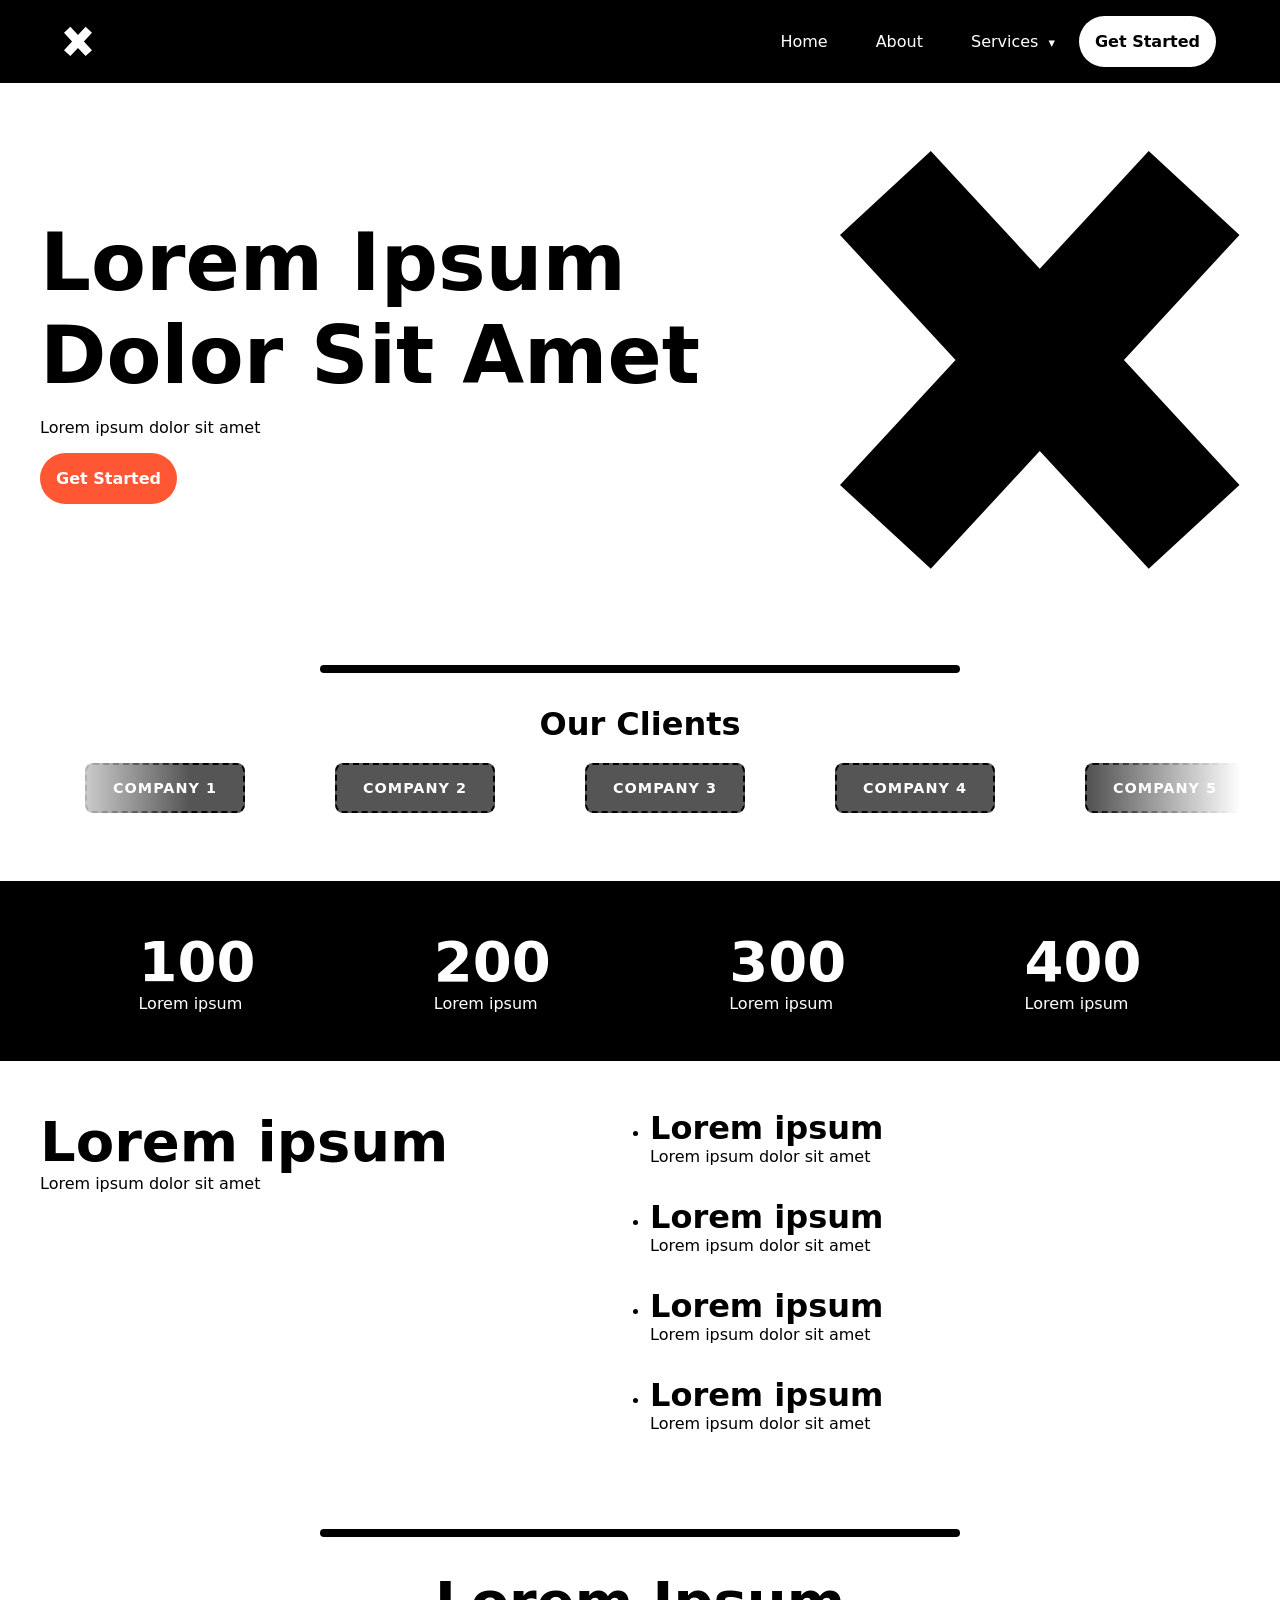
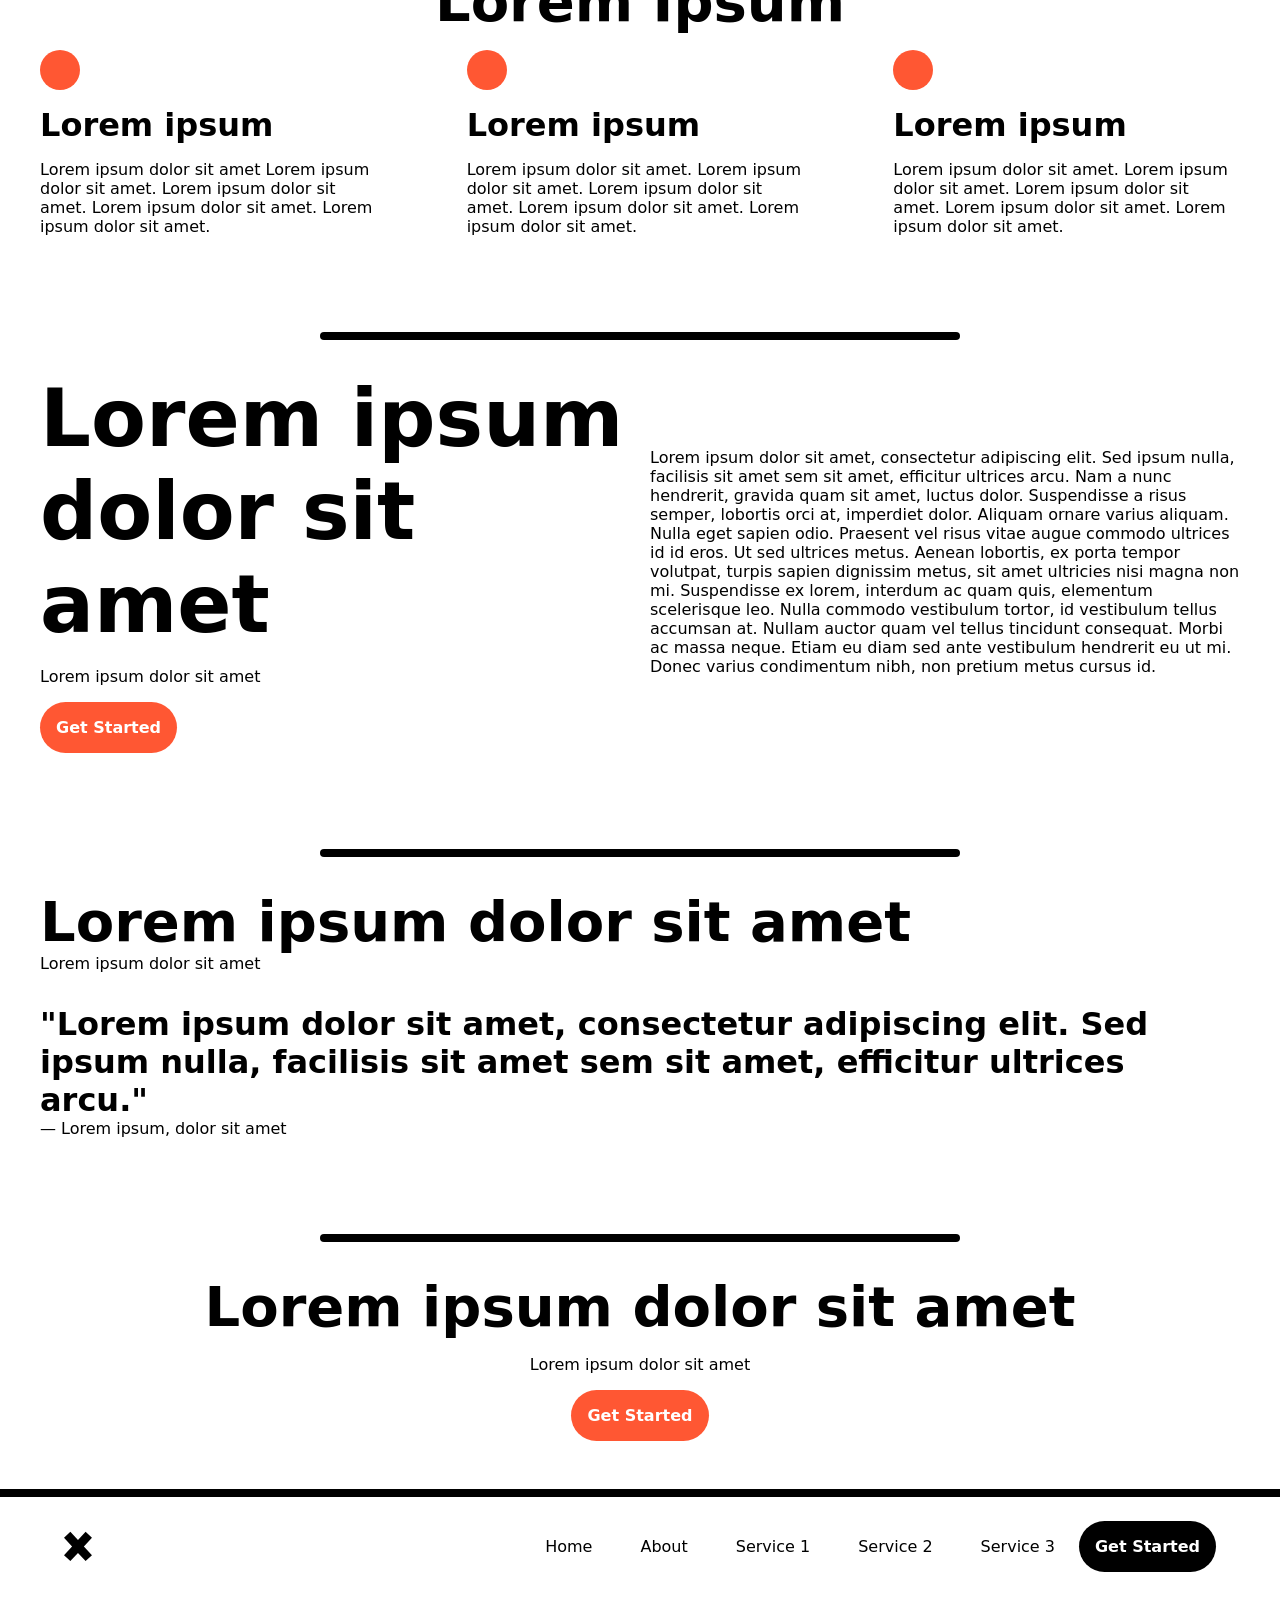
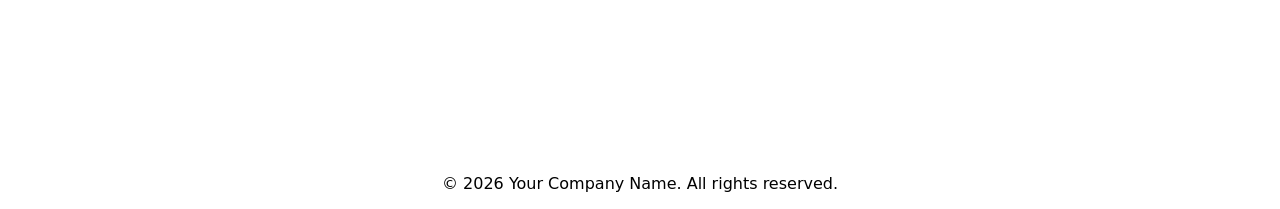
<file: index.html>
<!doctype html>
<html>
  <head>
    <meta charset="utf-8" />
    <meta http-equiv="X-UA-Compatible" content="IE=edge" />
    <title>Brand Template Page</title>
    <meta name="description" content="" />
    <meta name="viewport" content="width=device-width, initial-scale=1" />
    <link rel="stylesheet" href="./css/main.css" />
  </head>
  <body>
    <nav class="navbar">
  <div class="nav-content">
  
    <div class="logo">
      <a href="index.html">
      <svg width="28" height="auto" viewBox="0 0 537 561" fill="none" xmlns="http://www.w3.org/2000/svg" href="index.html">
        <path d="M536.332 112.685L381.198 280.495L536.328 448.302L414.434 560.986L268.166 402.765L121.898 560.986L0.00390625 448.302L155.133 280.495L0 112.685L121.894 0L268.166 158.226L414.438 0L536.332 112.685Z" fill="white"/>
      </svg></a>
    </div>

    <ul class="nav-links">
      
      <li><a href="#">Home</a></li>
      <li><a href="about.html">About</a></li>

      <li class="dropdown desktop-only">
        <a href="#" class="drop-btn">Services <span class="arrow">&#9662;</span></a>
        <ul class="dropdown-content">
          <li><a href="service1.html">Service 1</a></li>
              <li><a href="service2.html">Service 2</a></li>
              <li><a href="service3.html">Service 3</a></li>
            </ul>
          </li>
          <li class="mobile-only"><a href="service1.html">Service 1</a></li>
          <li class="mobile-only"><a href="service2.html">Service 2</a></li>
          <li class="mobile-only"><a href="service3.html">Service 3</a></li>

      <a class="button-links light-button" href="contact.html">Get Started</a>
    </ul>
  </div>

  <div class="hamburger" id="hamburger">
    <span></span>
    <span></span>
    <span></span>
  </div>
</nav>

    <section class="hero-banner">
      <div class="two-grid banner-grid">
        <div class="hero-content">
          <h1>Lorem Ipsum Dolor Sit Amet</h1>
          <p>Lorem ipsum dolor sit amet</p>
          <a class="button-links accent-button" href="contact.html">Get Started</a>
        </div>
        <div class="hero-content">
          <svg width="400" height="auto" viewBox="0 0 537 561" fill="none" xmlns="http://www.w3.org/2000/svg">
            <path d="M536.332 112.685L381.198 280.495L536.328 448.302L414.434 560.986L268.166 402.765L121.898 560.986L0.00390625 448.302L155.133 280.495L0 112.685L121.894 0L268.166 158.226L414.438 0L536.332 112.685Z" fill="currentColor"/>
          </svg>
        </div>
      </div>
    </section>

    <section>
      <hr class="rounded">
  
  <div class="center">
    <h3>Our Clients</h3>
  </div>
  
  <div class="carousel-container">
    
    <div class="carousel-track">
      <div class="slide"><div class="placeholder-logo">Company 1</div></div>
      <div class="slide"><div class="placeholder-logo">Company 2</div></div>
      <div class="slide"><div class="placeholder-logo">Company 3</div></div>
      <div class="slide"><div class="placeholder-logo">Company 4</div></div>
      <div class="slide"><div class="placeholder-logo">Company 5</div></div>
      <div class="slide"><div class="placeholder-logo">Company 6</div></div>
      
      <div class="slide"><div class="placeholder-logo">Company 1</div></div>
      <div class="slide"><div class="placeholder-logo">Company 2</div></div>
      <div class="slide"><div class="placeholder-logo">Company 3</div></div>
      <div class="slide"><div class="placeholder-logo">Company 4</div></div>
      <div class="slide"><div class="placeholder-logo">Company 5</div></div>
      <div class="slide"><div class="placeholder-logo">Company 6</div></div>

      <div class="slide"><div class="placeholder-logo">Company 1</div></div>
      <div class="slide"><div class="placeholder-logo">Company 2</div></div>
      <div class="slide"><div class="placeholder-logo">Company 3</div></div>
      <div class="slide"><div class="placeholder-logo">Company 4</div></div>
      <div class="slide"><div class="placeholder-logo">Company 5</div></div>
      <div class="slide"><div class="placeholder-logo">Company 6</div></div>
    </div>
  </div>

</section>

<section class="dark-section">

  <div class="center-figures">
    <div class="vertical-figure">
      <h2>100</h2>
      <p>Lorem ipsum</p>
    </div>

    <div class="vertical-figure">
      <h2>200</h2>
      <p>Lorem ipsum</p>
    </div>

    <div class="vertical-figure">
      <h2>300</h2>
      <p>Lorem ipsum</p>
    </div>

    <div class="vertical-figure">
      <h2>400</h2>
      <p>Lorem ipsum</p>
    </div>

  </div>
  </section>
  <section>
  <div class="container">
    <div class="two-grid">
      <div class="left-sticky">
        <h2>Lorem ipsum</h2>
        <p>Lorem ipsum dolor sit amet</p>
    </div>
    <div>
      <ul class="vertical-list">
          <li>
            <h3>Lorem ipsum</h3>
            <p>Lorem ipsum dolor sit amet</p>
          </li>
          <li>
            <h3>Lorem ipsum</h3>
            <p>Lorem ipsum dolor sit amet</p>
          </li>
          <li>
            <h3>Lorem ipsum</h3>
            <p>Lorem ipsum dolor sit amet</p>
          </li>
          <li>
            <h3>Lorem ipsum</h3>
            <p>Lorem ipsum dolor sit amet</p>
          </li>
      </ul>
    </div>
    </div>
  </div>
</section>

<section>
  <hr class="rounded">
  <div class="center">
    <h2>Lorem Ipsum</h2>
    
   <div class="three-grid">
    <div class="cell">
      <svg xmlns="http://www.w3.org/2000/svg" width="40" height="40" viewBox="0 0 20 20">
        <circle cx="10" cy="10" r="10" fill="var(--main-color)" />
      </svg>
      <h3>Lorem ipsum</h3>
      <p>Lorem ipsum dolor sit amet Lorem ipsum dolor sit amet. Lorem ipsum dolor sit amet. Lorem ipsum dolor sit amet. Lorem ipsum dolor sit amet.</p>

    </div>
    <div class="cell">
      <svg xmlns="http://www.w3.org/2000/svg" width="40" height="40" viewBox="0 0 20 20">
        <circle cx="10" cy="10" r="10" fill="var(--main-color)" />
      </svg>
      <h3>Lorem ipsum</h3>
      <p>Lorem ipsum dolor sit amet. Lorem ipsum dolor sit amet. Lorem ipsum dolor sit amet. Lorem ipsum dolor sit amet. Lorem ipsum dolor sit amet.</p>

    </div>
    <div class="cell">
      <svg xmlns="http://www.w3.org/2000/svg" width="40" height="40" viewBox="0 0 20 20">
        <circle cx="10" cy="10" r="10" fill="var(--main-color)" />
      </svg>
      <h3>Lorem ipsum</h3>
      <p>Lorem ipsum dolor sit amet. Lorem ipsum dolor sit amet. Lorem ipsum dolor sit amet. Lorem ipsum dolor sit amet. Lorem ipsum dolor sit amet.</p>
      
    </div>
    
   </div>
  </div>
</section>
<section>
  <hr class="rounded">

  <div class="container">
    <div class="two-grid">
    <div class="cell">
      <h1>Lorem ipsum dolor sit amet</h1>
      <p>Lorem ipsum dolor sit amet</p>
          <a class="button-links accent-button button-spacing" href="contact.html">Get Started</a>
    </div>
    <div class="cell align-center">
      <p>Lorem ipsum dolor sit amet, consectetur adipiscing elit. Sed ipsum nulla, facilisis sit amet sem sit amet, efficitur ultrices arcu. Nam a nunc hendrerit, gravida quam sit amet, luctus dolor. Suspendisse a risus semper, lobortis orci at, imperdiet dolor. Aliquam ornare varius aliquam. Nulla eget sapien odio. Praesent vel risus vitae augue commodo ultrices id id eros. Ut sed ultrices metus. Aenean lobortis, ex porta tempor volutpat, turpis sapien dignissim metus, sit amet ultricies nisi magna non mi. Suspendisse ex lorem, interdum ac quam quis, elementum scelerisque leo. Nulla commodo vestibulum tortor, id vestibulum tellus accumsan at. Nullam auctor quam vel tellus tincidunt consequat. Morbi ac massa neque. Etiam eu diam sed ante vestibulum hendrerit eu ut mi. Donec varius condimentum nibh, non pretium metus cursus id.</p>
    </div>
  </div>
</section>

<section>
  <hr class="rounded">
  
  <div class="container">
    <div class="container-content-left">
    <h2>Lorem ipsum dolor sit amet</h2>
    <p>Lorem ipsum dolor sit amet</p>
    <div class="testimony-div">
    <h3>"Lorem ipsum dolor sit amet, consectetur adipiscing elit. Sed ipsum nulla, facilisis sit amet sem sit amet, efficitur ultrices arcu."</h3>
    <p>— Lorem ipsum, dolor sit amet</p>
  </div>
    </div>
  </div>
</section>

<section>
  <hr class="rounded">
  
  <div class="center">

    <h2 >Lorem ipsum dolor sit amet</h2>
    <p class="centerd-content">Lorem ipsum dolor sit amet</p>
    <a class="button-links accent-button centerd-content" href="contact.html">Get Started</a>
    
  </div>
</section>


<footer class="light-footer">
  <div class="nav-content footer-content">
      
      <div class="logo">
        <a href="index.html">
        <svg width="28" height="auto" viewBox="0 0 537 561" fill="none" xmlns="http://www.w3.org/2000/svg">
          <path class="logo-path" d="M536.332 112.685L381.198 280.495L536.328 448.302L414.434 560.986L268.166 402.765L121.898 560.986L0.00390625 448.302L155.133 280.495L0 112.685L121.894 0L268.166 158.226L414.438 0L536.332 112.685Z" fill="white"/>
        </svg>
      </a>
      </div>
  <ul class="nav-links">
        <li><a href="index.html">Home</a></li>
        <li><a href="about.html">About</a></li>
        <li><a href="service1.html">Service 1</a></li>
        <li><a href="service2.html">Service 2</a></li>
        <li><a href="service3.html">Service 3</a></li>
        

        
        <a class="button-links dark-button" href="contact.html">Get Started</a>
      </ul>
    </div>
    <div class="container">

     <p class="copyright">&copy; 2026 Your Company Name. All rights reserved.</p></div>
</footer>

    <script src="./js/index.js" async defer></script>
  </body>
</html>
</file>
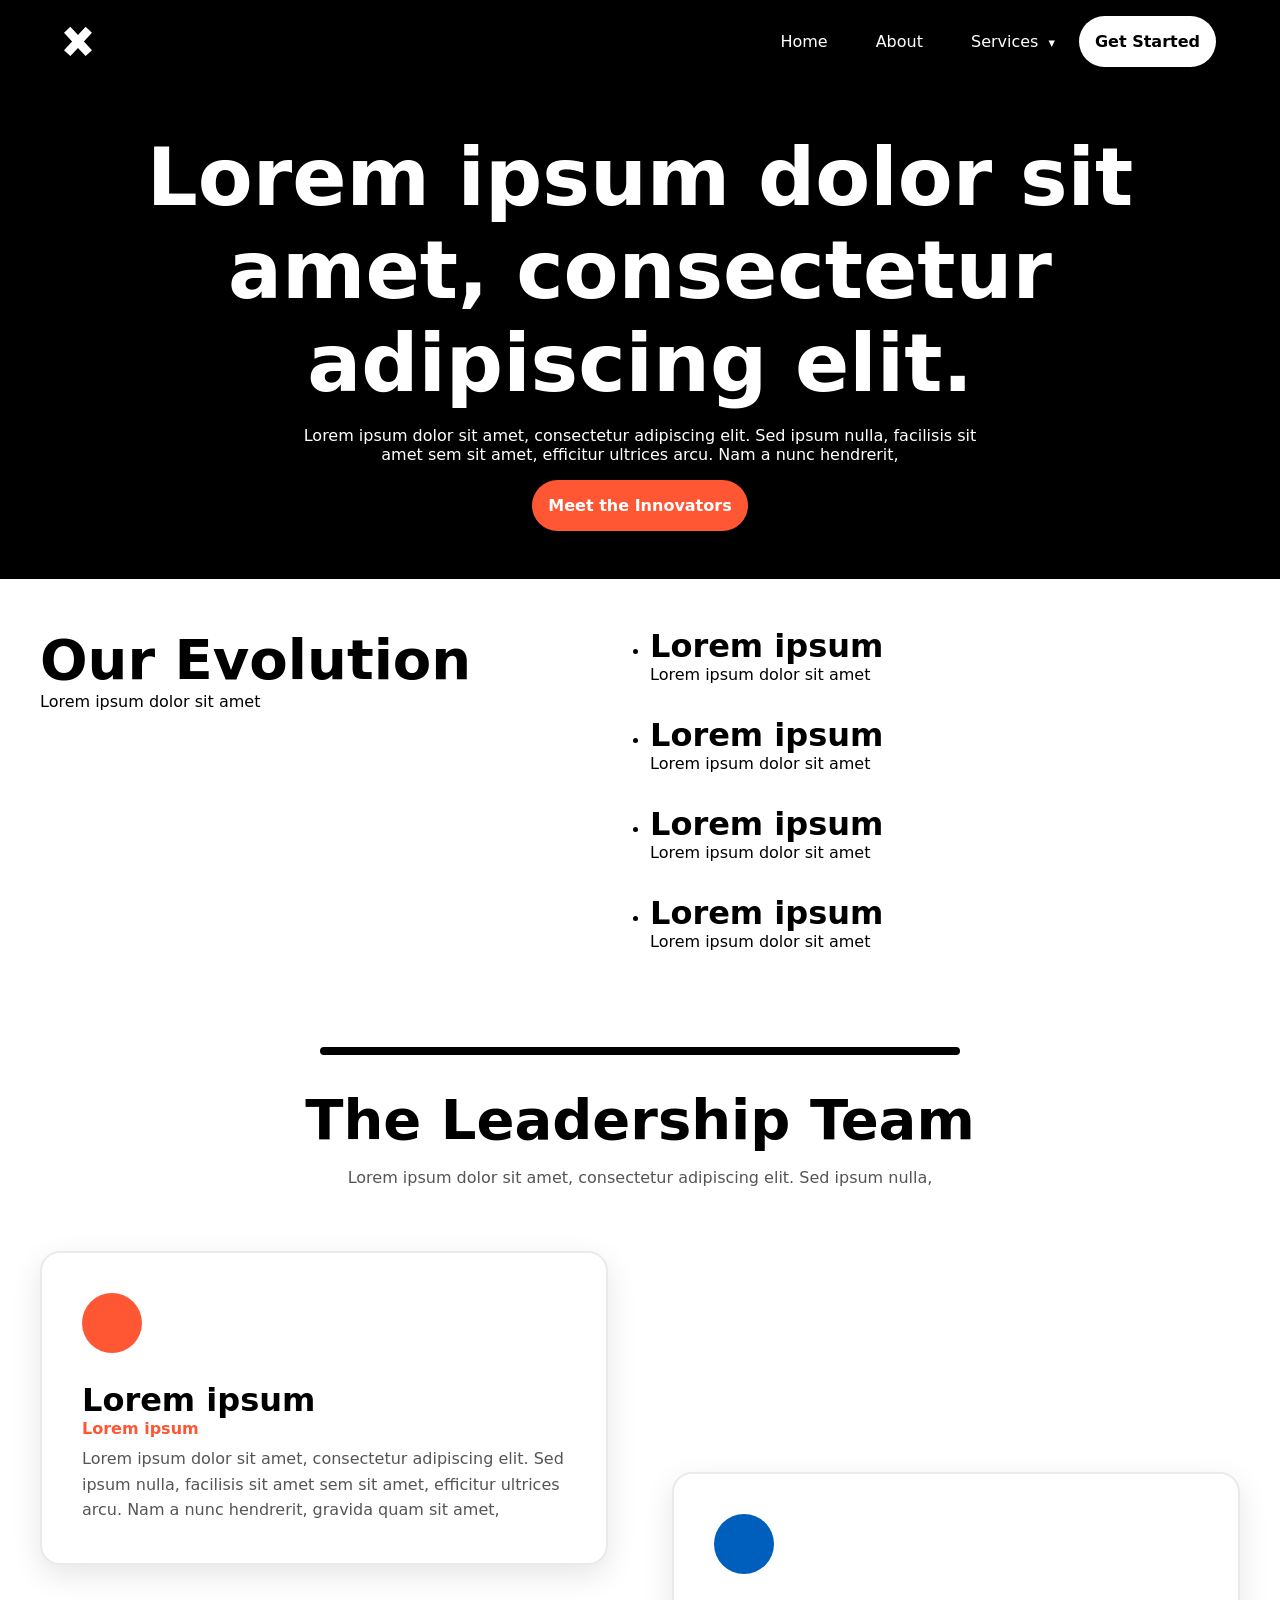
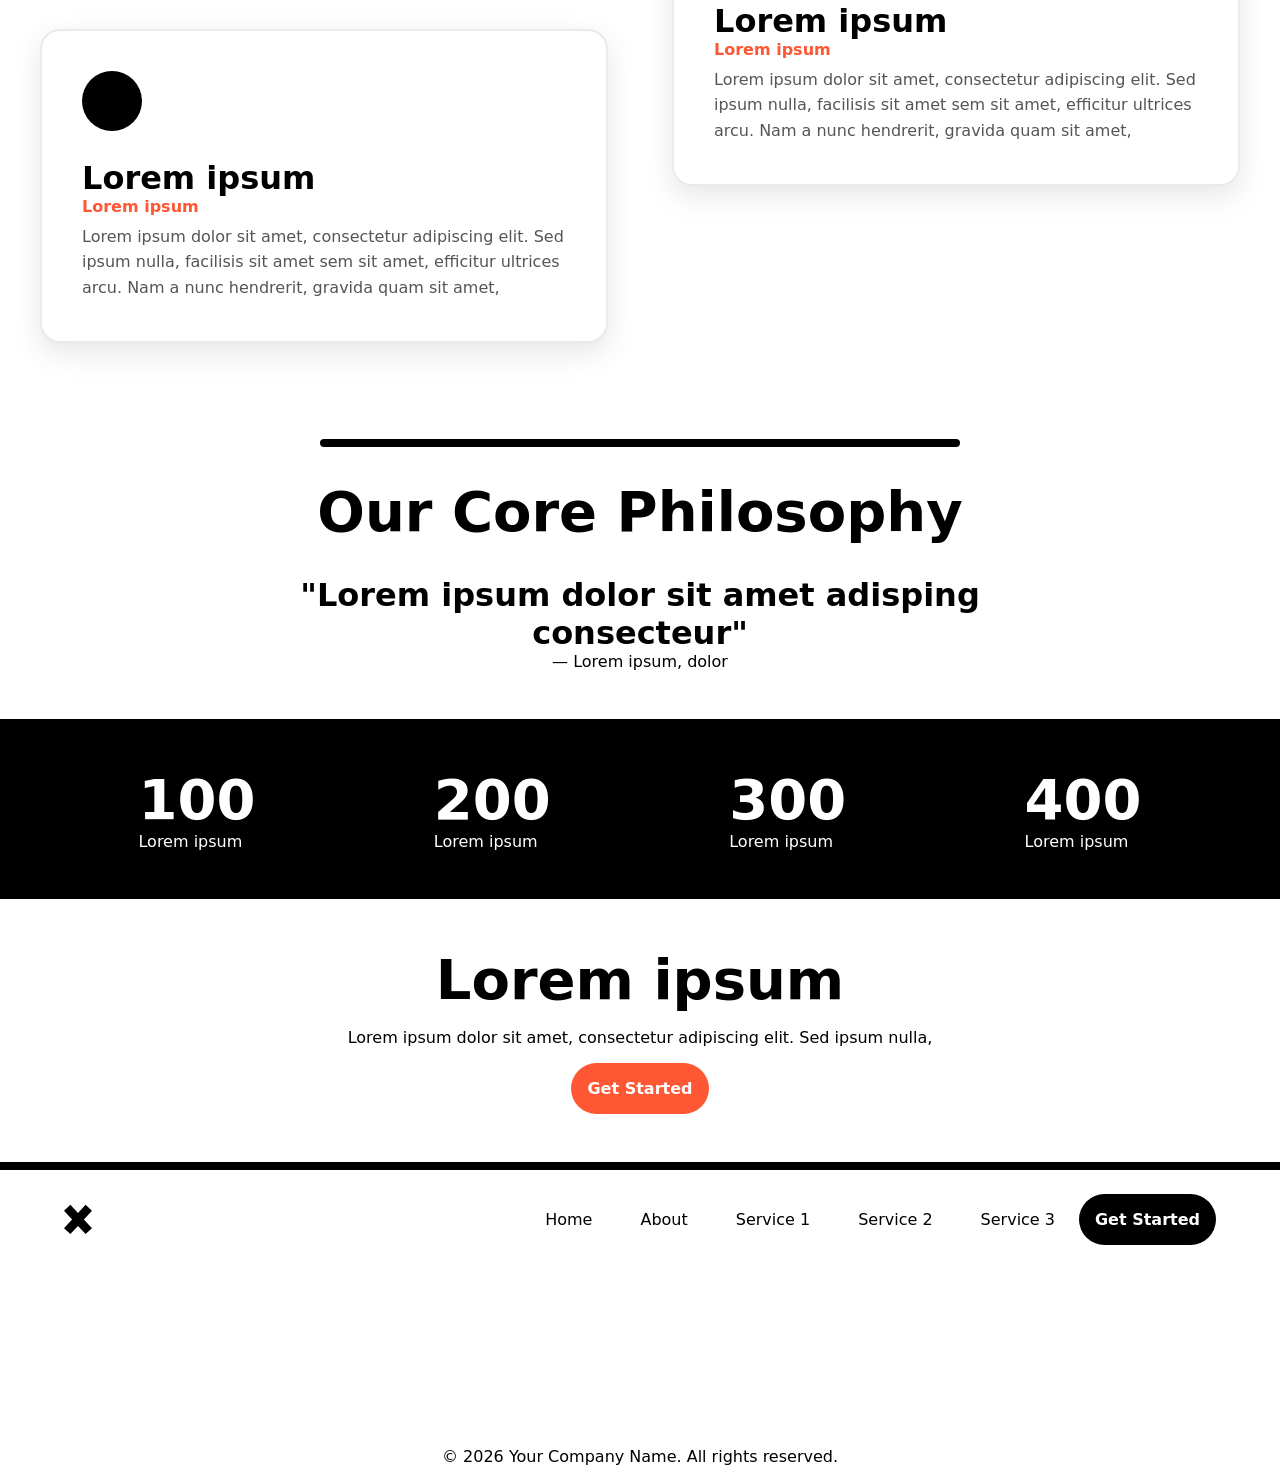
<file: about.html>
<!doctype html>
<html>
  <head>
    <meta charset="utf-8" />
    <meta http-equiv="X-UA-Compatible" content="IE=edge" />
    <title>Our Story | Brand Template Page</title>
    <meta name="description" content="Learn about our journey, meet our leadership team, and discover the values driving our innovation." />
    <meta name="viewport" content="width=device-width, initial-scale=1" />
    <link rel="stylesheet" href="./css/main.css" />
  </head>
  <body>
    <nav class="navbar">
      <div class="nav-content">
        <div class="logo">
            <a href="index.html">
          <svg width="28" height="auto" viewBox="0 0 537 561" fill="none" xmlns="http://www.w3.org/2000/svg">
            <path d="M536.332 112.685L381.198 280.495L536.328 448.302L414.434 560.986L268.166 402.765L121.898 560.986L0.00390625 448.302L155.133 280.495L0 112.685L121.894 0L268.166 158.226L414.438 0L536.332 112.685Z" fill="white"/>
          </svg></a>
        </div>

        <ul class="nav-links">
          <li><a href="index.html">Home</a></li>
          <li><a href="about.html">About</a></li>
          <li class="dropdown desktop-only">
            <a href="#" class="drop-btn">Services <span class="arrow">&#9662;</span></a>
            <ul class="dropdown-content">
              <li><a href="service1.html">Service 1</a></li>
              <li><a href="service2.html">Service 2</a></li>
              <li><a href="service3.html">Service 3</a></li>
            </ul>
          </li>
          <li class="mobile-only"><a href="service1.html">Service 1</a></li>
          <li class="mobile-only"><a href="service2.html">Service 2</a></li>
          <li class="mobile-only"><a href="service3.html">Service 3</a></li>
          <a class="button-links light-button" href="contact.html">Get Started</a>
        </ul>
      </div>

      <div class="hamburger" id="hamburger">
        <span></span>
        <span></span>
        <span></span>
      </div>
    </nav>

    <section class="about-hero-center dark-section">
      <div class="container">
        <div class="center about-center">
          <h1>Lorem ipsum dolor sit amet, consectetur adipiscing elit.</h1>
          <p>Lorem ipsum dolor sit amet, consectetur adipiscing elit. Sed ipsum nulla, facilisis sit amet sem sit amet, efficitur ultrices arcu. Nam a nunc hendrerit,</p>
          <a class="button-links accent-button white-button-hover" href="#leadership">Meet the Innovators</a>
        </div>
      </div>
    </section>

    <section>
  <div class="container">
    <div class="two-grid">
      <div class="left-sticky">
        <h2>Our Evolution</h2>
        <p>Lorem ipsum dolor sit amet</p>
    </div>
    <div>
      <ul class="vertical-list">
          <li>
            <h3>Lorem ipsum</h3>
            <p>Lorem ipsum dolor sit amet</p>
          </li>
          <li>
            <h3>Lorem ipsum</h3>
            <p>Lorem ipsum dolor sit amet</p>
          </li>
          <li>
            <h3>Lorem ipsum</h3>
            <p>Lorem ipsum dolor sit amet</p>
          </li>
          <li>
            <h3>Lorem ipsum</h3>
            <p>Lorem ipsum dolor sit amet</p>
          </li>
      </ul>
    </div>
    </div>
  </div>
</section>

    <section id="leadership" >
        <hr class="rounded">
      <div class="center" style="margin-bottom: 4rem;">
        <h2 style="color: var(--neutral-dark);">The Leadership Team</h2>
        <p style="color: var(--neutral-mid);">Lorem ipsum dolor sit amet, consectetur adipiscing elit. Sed ipsum nulla,</p>
      </div>

      <div class="container">
        <div class="team-grid-asymmetric">
          <div class="left-col">
            <div class="leader-card">
              <svg xmlns="http://www.w3.org/2000/svg" width="60" height="60" viewBox="0 0 20 20" style="margin-bottom: 1.5rem;">
                <circle cx="10" cy="10" r="10" fill="var(--main-color)" />
              </svg>
              <h3>Lorem ipsum</h3>
              <p class="leader-title">Lorem ipsum</p>
              <p class="leader-bio">Lorem ipsum dolor sit amet, consectetur adipiscing elit. Sed ipsum nulla, facilisis sit amet sem sit amet, efficitur ultrices arcu. Nam a nunc hendrerit, gravida quam sit amet,</p>
            </div>
            <div class="leader-card">
              <svg xmlns="http://www.w3.org/2000/svg" width="60" height="60" viewBox="0 0 20 20" style="margin-bottom: 1.5rem;">
                <circle cx="10" cy="10" r="10" fill="var(--neutral-dark)" />
              </svg>
              <h3>Lorem ipsum</h3>
              <p class="leader-title">Lorem ipsum</p>
              <p class="leader-bio">Lorem ipsum dolor sit amet, consectetur adipiscing elit. Sed ipsum nulla, facilisis sit amet sem sit amet, efficitur ultrices arcu. Nam a nunc hendrerit, gravida quam sit amet,</p>
            </div>
          </div>
          <div class="right-col">
            <div class="leader-card">
              <svg xmlns="http://www.w3.org/2000/svg" width="60" height="60" viewBox="0 0 20 20" style="margin-bottom: 1.5rem;">
                <circle cx="10" cy="10" r="10" fill="var(--secondary-color)" />
              </svg>
              <h3>Lorem ipsum</h3>
              <p class="leader-title">Lorem ipsum</p>
              <p class="leader-bio">Lorem ipsum dolor sit amet, consectetur adipiscing elit. Sed ipsum nulla, facilisis sit amet sem sit amet, efficitur ultrices arcu. Nam a nunc hendrerit, gravida quam sit amet,</p>
            </div>
          </div>
        </div>
      </div>
    </section>

    

    <section>
      <hr class="rounded">
      <div class="container">
        <div class="center" style="max-width: 900px; text-align: center;">
          <h2>Our Core Philosophy</h2>
          <div class="testimony-div about-testimony">
            <h3>"Lorem ipsum dolor sit amet adisping consecteur"</h3>
            <p>— Lorem ipsum, dolor</p>
          </div>
        </div>
      </div>
      
    </section>

    <section class="dark-section">
      <div class="center-figures">
        <div class="vertical-figure">
          <h2>100</h2>
          <p>Lorem ipsum</p>
        </div>
        <div class="vertical-figure">
          <h2>200</h2>
          <p>Lorem ipsum</p>
        </div>
        <div class="vertical-figure">
          <h2>300</h2>
          <p>Lorem ipsum</p>
        </div>
        <div class="vertical-figure">
          <h2>400</h2>
          <p>Lorem ipsum</p>
        </div>
      </div>
    </section>

    <section>
      <div class="center">
        <h2>Lorem ipsum</h2>
        <p class="centerd-content">Lorem ipsum dolor sit amet, consectetur adipiscing elit. Sed ipsum nulla,</p>
        <a class="button-links accent-button centerd-content" href="contact.html">Get Started</a>
      </div>
    </section>

    <footer class="light-footer">
      <div class="nav-content footer-content">
        <div class="logo">
            <a href="index.html">
          <svg width="28" height="auto" viewBox="0 0 537 561" fill="none" xmlns="http://www.w3.org/2000/svg">
            <path class="logo-path" d="M536.332 112.685L381.198 280.495L536.328 448.302L414.434 560.986L268.166 402.765L121.898 560.986L0.00390625 448.302L155.133 280.495L0 112.685L121.894 0L268.166 158.226L414.438 0L536.332 112.685Z" fill="white"/>
          </svg>
        </a>
        </div>
        <ul class="nav-links">
          <li><a href="index.html">Home</a></li>
          <li><a href="about.html">About</a></li>
          <li><a href="service1.html">Service 1</a></li>
          <li><a href="service2.html">Service 2</a></li>
          <li><a href="service3.html">Service 3</a></li>
          <a class="button-links dark-button" href="contact.html">Get Started</a>
        </ul>
      </div>
      <div class="container">
        <p class="copyright">&copy; 2026 Your Company Name. All rights reserved.</p>
      </div>
    </footer>

    <script src="./js/index.js" async defer></script>
  </body>
</html>
</file>
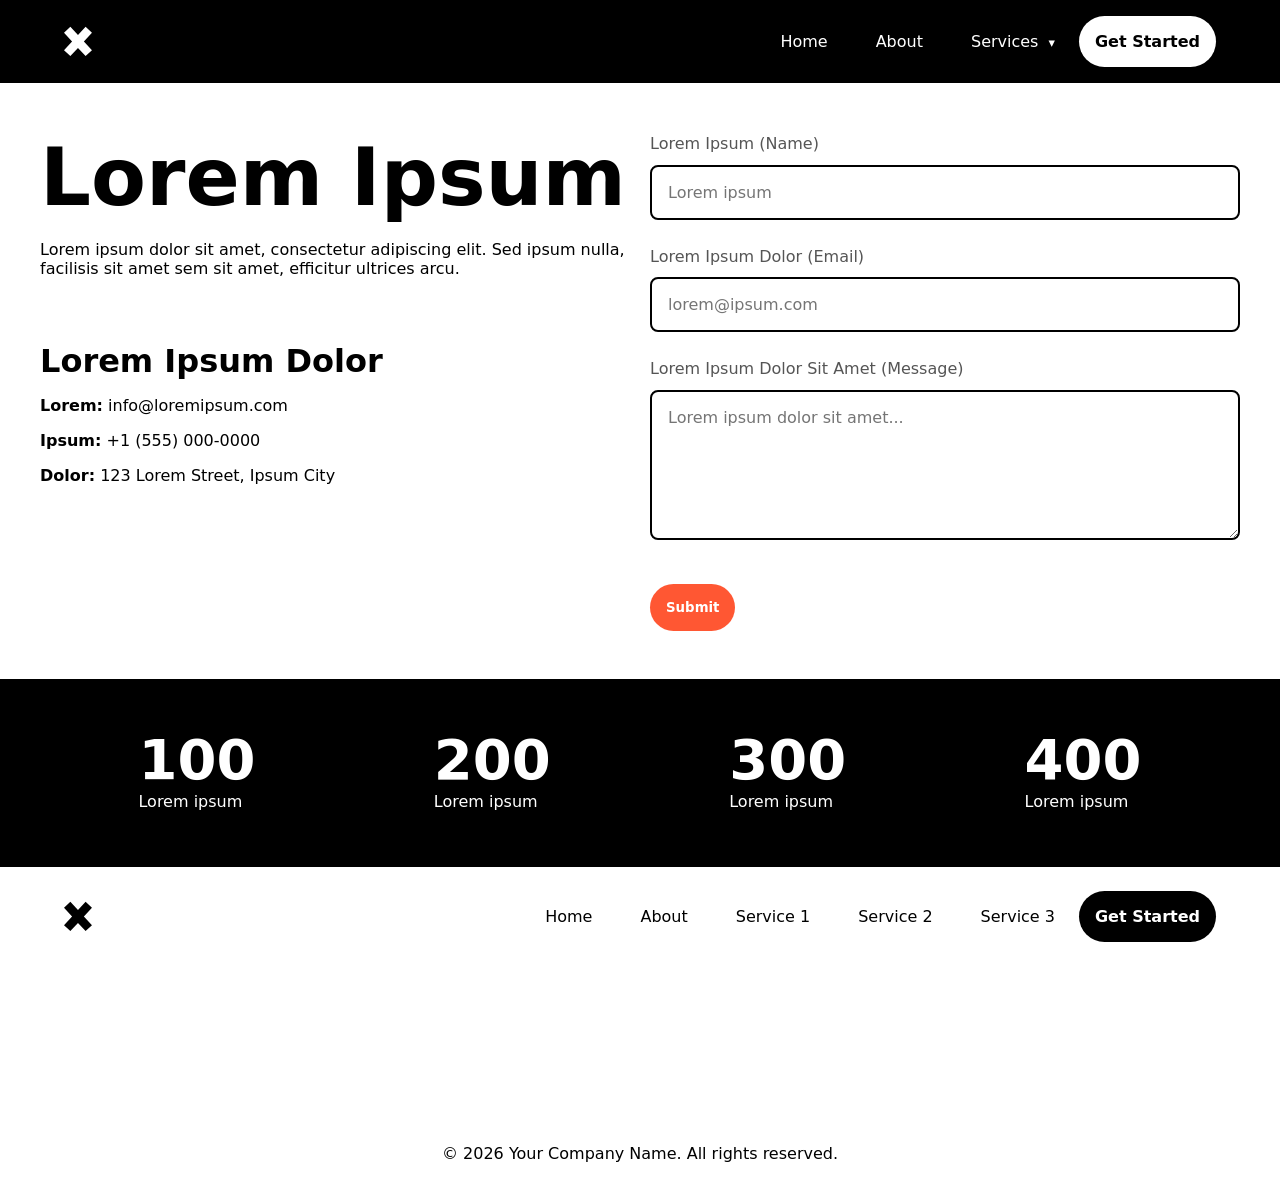
<file: contact.html>
<!doctype html>
<html>
  <head>
    <meta charset="utf-8" />
    <meta http-equiv="X-UA-Compatible" content="IE=edge" />
    <title>Get Started | Brand Template Page</title>
    <meta name="description" content="Lorem ipsum dolor sit amet." />
    <meta name="viewport" content="width=device-width, initial-scale=1" />
    <link rel="stylesheet" href="./css/main.css" />
  </head>
  <body>
    <!-- Navbar (Global Framework Continuity) -->
    <nav class="navbar">
      <div class="nav-content">
        <div class="logo">
          <a href="index.html">
          <svg width="28" height="auto" viewBox="0 0 537 561" fill="none" xmlns="http://www.w3.org/2000/svg">
            <path d="M536.332 112.685L381.198 280.495L536.328 448.302L414.434 560.986L268.166 402.765L121.898 560.986L0.00390625 448.302L155.133 280.495L0 112.685L121.894 0L268.166 158.226L414.438 0L536.332 112.685Z" fill="white"/>
          </svg>
        </a>
        </div>

        <ul class="nav-links">
          <li><a href="index.html">Home</a></li>
          <li><a href="about.html">About</a></li>
          <li class="dropdown desktop-only">
            <a href="#" class="drop-btn">Services <span class="arrow">&#9662;</span></a>
            <ul class="dropdown-content">
              <li><a href="service1.html">Service 1</a></li>
              <li><a href="service2.html">Service 2</a></li>
              <li><a href="service3.html">Service 3</a></li>
            </ul>
          </li>
          <li class="mobile-only"><a href="service1.html">Service 1</a></li>
          <li class="mobile-only"><a href="service2.html">Service 2</a></li>
          <li class="mobile-only"><a href="service3.html">Service 3</a></li>
          <a class="button-links light-button" href="contact.html">Get Started</a>
        </ul>
      </div>
      <div class="hamburger" id="hamburger">
        <span></span><span></span><span></span>
      </div>
    </nav>

    <!-- SECTION 1: Asymmetric Contact Layout Grid -->
    <section>
      <div class="container">
        <div class="two-grid">
          
          <!-- Left Column: Contact Text Info -->
          <div class="cell">
            <h1>Lorem Ipsum</h1>
            <p>Lorem ipsum dolor sit amet, consectetur adipiscing elit. Sed ipsum nulla, facilisis sit amet sem sit amet, efficitur ultrices arcu.</p>
            
            <div class="testimony-div" style="margin-top: 3rem;">
              <h3>Lorem Ipsum Dolor</h3>
              <ul class="vertical-list" style="gap: 1rem; margin-top: 1rem; list-style: none;">
                <li><strong>Lorem:</strong> info@loremipsum.com</li>
                <li><strong>Ipsum:</strong> +1 (555) 000-0000</li>
                <li><strong>Dolor:</strong> 123 Lorem Street, Ipsum City</li>
              </ul>
            </div>
          </div>

          <!-- Right Column: Live Web3Forms Contact Form -->
          <div class="cell">
            <form action="https://api.web3forms.com/submit" method="POST" class="vertical-list">
              
              <!-- Web3Forms Config Key -->
              <input type="hidden" name="access_key" value="ac2672f2-ed4f-42f2-866c-7c4f51dc1e1a">
              
              <!-- Optional: Customizes the email subject line your client sees -->
              <input type="hidden" name="subject" value="New Submission from Brand Template Website">

              <li>
                <label for="name">Lorem Ipsum (Name)</label>
                <input type="text" id="name" name="name" placeholder="Lorem ipsum" required />
              </li>
              
              <li>
                <label for="email">Lorem Ipsum Dolor (Email)</label>
                <input type="email" id="email" name="email" placeholder="lorem@ipsum.com" required />
              </li>
              
              <li>
                <label for="message">Lorem Ipsum Dolor Sit Amet (Message)</label>
                <textarea id="message" name="message" placeholder="Lorem ipsum dolor sit amet..." required></textarea>
              </li>

              <li style="margin-top: 1rem;">
                <button type="submit" class="button-links accent-button" style="cursor: pointer; width: auto; display: inline-block;">Submit</button>
              </li>
            </form>
          </div>

        </div>
      </div>
    </section>

    <!-- SECTION 2: Structural Metrics -->
    <section class="dark-section">
      <div class="center-figures">
        <div class="vertical-figure">
          <h2>100</h2>
          <p>Lorem ipsum</p>
        </div>
        <div class="vertical-figure">
          <h2>200</h2>
          <p>Lorem ipsum</p>
        </div>
        <div class="vertical-figure">
          <h2>300</h2>
          <p>Lorem ipsum</p>
        </div>
        <div class="vertical-figure">
          <h2>400</h2>
          <p>Lorem ipsum</p>
        </div>
      </div>
    </section>

    <!-- Footer (Global Structural Alignment) -->
    <footer class="light-footer">
      <div class="nav-content footer-content">
        <div class="logo">
          <svg width="28" height="auto" viewBox="0 0 537 561" fill="none" xmlns="http://www.w3.org/2000/svg">
            <path class="logo-path" d="M536.332 112.685L381.198 280.495L536.328 448.302L414.434 560.986L268.166 402.765L121.898 560.986L0.00390625 448.302L155.133 280.495L0 112.685L121.894 0L268.166 158.226L414.438 0L536.332 112.685Z" fill="white"/>
          </svg>
        </div>
        <ul class="nav-links">
          <li><a href="index.html">Home</a></li>
          <li><a href="about.html">About</a></li>
          <li><a href="service1.html">Service 1</a></li>
          <li><a href="service2.html">Service 2</a></li>
          <li><a href="service3.html">Service 3</a></li>
          <a class="button-links dark-button" href="contact.html">Get Started</a>
        </ul>
      </div>
      <div class="container">
        <p class="copyright">&copy; 2026 Your Company Name. All rights reserved.</p>
      </div>
    </footer>

    <script src="./js/index.js" async defer></script>
  </body>
</html>
</file>
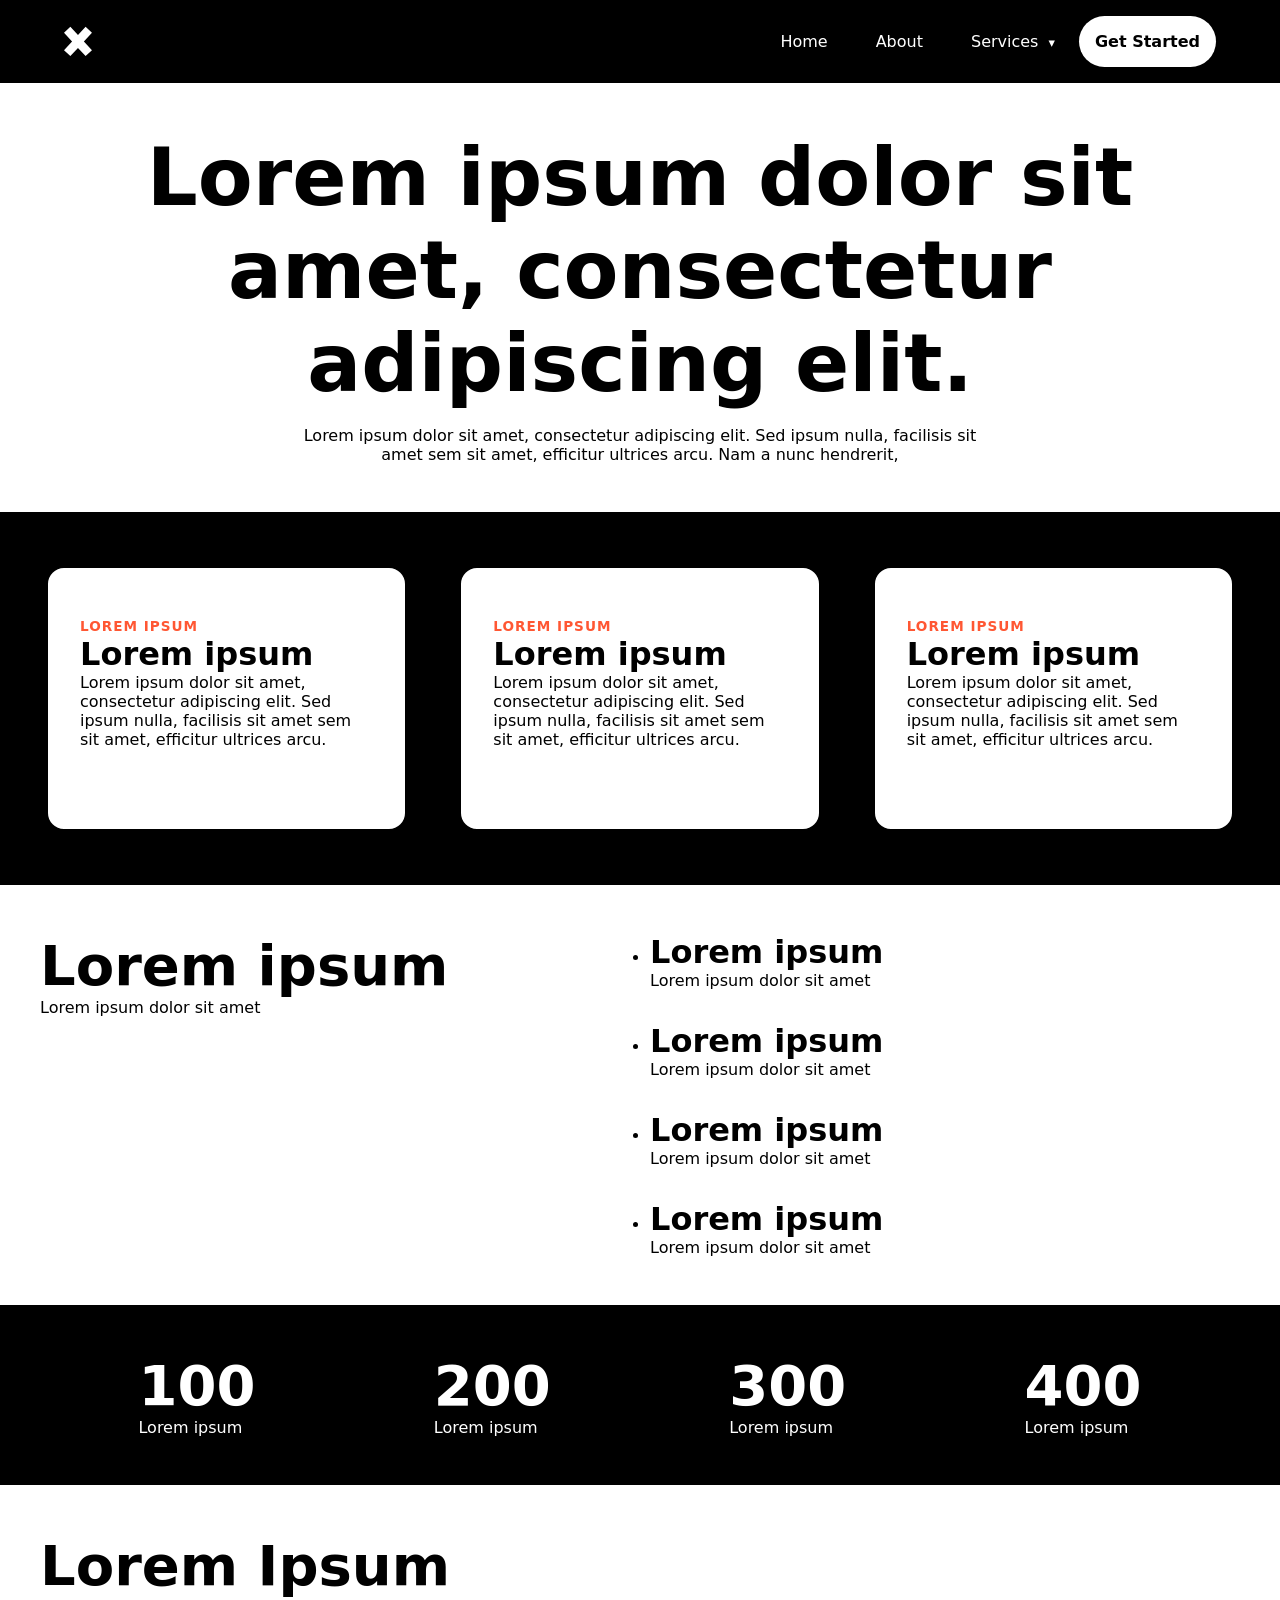
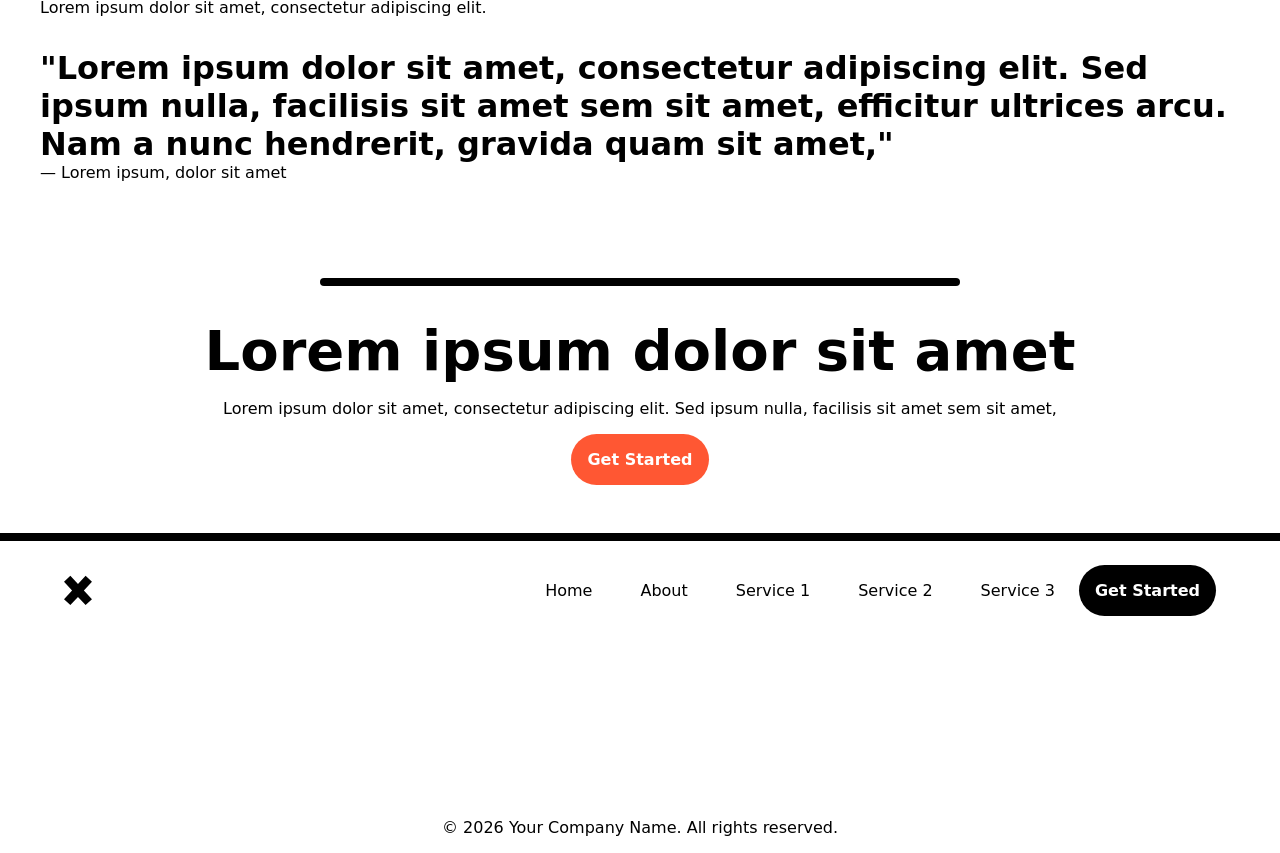
<file: service1.html>
<!doctype html>
<html>
  <head>
    <meta charset="utf-8" />
    <meta http-equiv="X-UA-Compatible" content="IE=edge" />
    <title>Our Services | Brand Template Page</title>
    <meta name="description" content="Explore our specialized services solutions designed to drive growth, streamline operations, and scale your business." />
    <meta name="viewport" content="width=device-width, initial-scale=1" />
    <link rel="stylesheet" href="./css/main.css" />
    <style>
      
    </style>
  </head>
  <body>
    <nav class="navbar">
      <div class="nav-content">
        <div class="logo">
          <a href="index.html">
            <svg width="28" height="auto" viewBox="0 0 537 561" fill="none" xmlns="http://www.w3.org/2000/svg">
              <path d="M536.332 112.685L381.198 280.495L536.328 448.302L414.434 560.986L268.166 402.765L121.898 560.986L0.00390625 448.302L155.133 280.495L0 112.685L121.894 0L268.166 158.226L414.438 0L536.332 112.685Z" fill="white"/>
            </svg>
          </a>
        </div>

        <ul class="nav-links">
          <li><a href="index.html">Home</a></li>
          <li><a href="about.html">About</a></li>
          <li class="dropdown desktop-only">
            <a href="#" class="drop-btn">Services <span class="arrow">&#9662;</span></a>
            <ul class="dropdown-content">
              <li><a href="service1.html">Service 1</a></li>
              <li><a href="service2.html">Service 2</a></li>
              <li><a href="service3.html">Service 3</a></li>
            </ul>
          </li>
          <li class="mobile-only"><a href="service1.html">Service 1</a></li>
          <li class="mobile-only"><a href="service2.html">Service 2</a></li>
          <li class="mobile-only"><a href="service3.html">Service 3</a></li>
          <a class="button-links light-button" href="contact.html">Get Started</a>
        </ul>
      </div>

      <div class="hamburger" id="hamburger">
        <span></span>
        <span></span>
        <span></span>
      </div>
    </nav>

    <section class="about-hero-center">
      <div class="container">
        <div class="center about-center">
          <h1>Lorem ipsum dolor sit amet, consectetur adipiscing elit.</h1>
          <p>Lorem ipsum dolor sit amet, consectetur adipiscing elit. Sed ipsum nulla, facilisis sit amet sem sit amet, efficitur ultrices arcu. Nam a nunc hendrerit,</p>
        </div>
      </div>
    </section>

    <section class="dark-section">
      <div class="container">
        <div class="services-tier-grid">
          
          <div class="service-card">
            <div class="service-card-meta">
              <span class="service-feature-tag">Lorem ipsum</span>
              <h3>Lorem ipsum</h3>
              <p>Lorem ipsum dolor sit amet, consectetur adipiscing elit. Sed ipsum nulla, facilisis sit amet sem sit amet, efficitur ultrices arcu.</p>
            </div>
            
          </div>

          <div class="service-card">
            <div class="service-card-meta">
              <span class="service-feature-tag">Lorem ipsum</span>
              <h3>Lorem ipsum</h3>
              <p>Lorem ipsum dolor sit amet, consectetur adipiscing elit. Sed ipsum nulla, facilisis sit amet sem sit amet, efficitur ultrices arcu.</p>
            </div>
            
          </div>

          <div class="service-card">
            <div class="service-card-meta">
              <span class="service-feature-tag">Lorem ipsum</span>
              <h3>Lorem ipsum</h3>
              <p>Lorem ipsum dolor sit amet, consectetur adipiscing elit. Sed ipsum nulla, facilisis sit amet sem sit amet, efficitur ultrices arcu.</p>
            </div>
            
          </div>

        </div>
      </div>
    </section>

    <section>
      
  <div class="container">
    <div class="two-grid">
      <div class="left-sticky">
        <h2>Lorem ipsum</h2>
        <p>Lorem ipsum dolor sit amet</p>
    </div>
    <div>
      <ul class="vertical-list">
          <li>
            <h3>Lorem ipsum</h3>
            <p>Lorem ipsum dolor sit amet</p>
          </li>
          <li>
            <h3>Lorem ipsum</h3>
            <p>Lorem ipsum dolor sit amet</p>
          </li>
          <li>
            <h3>Lorem ipsum</h3>
            <p>Lorem ipsum dolor sit amet</p>
          </li>
          <li>
            <h3>Lorem ipsum</h3>
            <p>Lorem ipsum dolor sit amet</p>
          </li>
      </ul>
    </div>
    </div>
  </div>
</section>

    <section class="dark-section">
      <div class="center-figures">
        <div class="vertical-figure">
          <h2>100</h2>
          <p>Lorem ipsum</p>
        </div>
        <div class="vertical-figure">
          <h2>200</h2>
          <p>Lorem ipsum</p>
        </div>
        <div class="vertical-figure">
          <h2>300</h2>
          <p>Lorem ipsum</p>
        </div>
        <div class="vertical-figure">
          <h2>400</h2>
          <p>Lorem ipsum</p>
        </div>
      </div>
    </section>

    <section>
      <div class="container">
        <div class="container-content-left">
          <h2>Lorem Ipsum</h2>
          <p>Lorem ipsum dolor sit amet, consectetur adipiscing elit. </p>
          <div class="testimony-div">
            <h3>"Lorem ipsum dolor sit amet, consectetur adipiscing elit. Sed ipsum nulla, facilisis sit amet sem sit amet, efficitur ultrices arcu. Nam a nunc hendrerit, gravida quam sit amet,"</h3>
            <p>— Lorem ipsum, dolor sit amet</p>
          </div>
        </div>
      </div>
    </section>

    <section>
      <hr class="rounded">
      <div class="center">
        <h2>Lorem ipsum dolor sit amet</h2>
        <p class="centerd-content">Lorem ipsum dolor sit amet, consectetur adipiscing elit. Sed ipsum nulla, facilisis sit amet sem sit amet, </p>
        <a class="button-links accent-button centerd-content" href="#">Get Started</a>
      </div>
    </section>

    <footer class="light-footer">
      <div class="nav-content footer-content">
        <div class="logo">
          <a href="index.html">
            <svg width="28" height="auto" viewBox="0 0 537 561" fill="none" xmlns="http://www.w3.org/2000/svg">
              <path class="logo-path" d="M536.332 112.685L381.198 280.495L536.328 448.302L414.434 560.986L268.166 402.765L121.898 560.986L0.00390625 448.302L155.133 280.495L0 112.685L121.894 0L268.166 158.226L414.438 0L536.332 112.685Z" fill="white"/>
            </svg>
          </a>
        </div>
        <ul class="nav-links">
          <li><a href="index.html">Home</a></li>
          <li><a href="about.html">About</a></li>
          <li><a href="service1.html">Service 1</a></li>
          <li><a href="service2.html">Service 2</a></li>
          <li><a href="service3.html">Service 3</a></li>
          <a class="button-links dark-button" href="contact.html">Get Started</a>
        </ul>
      </div>
      <div class="container">
        <p class="copyright">&copy; 2026 Your Company Name. All rights reserved.</p>
      </div>
    </footer>

    <script src="./js/index.js" async defer></script>
  </body>
</html>
</file>
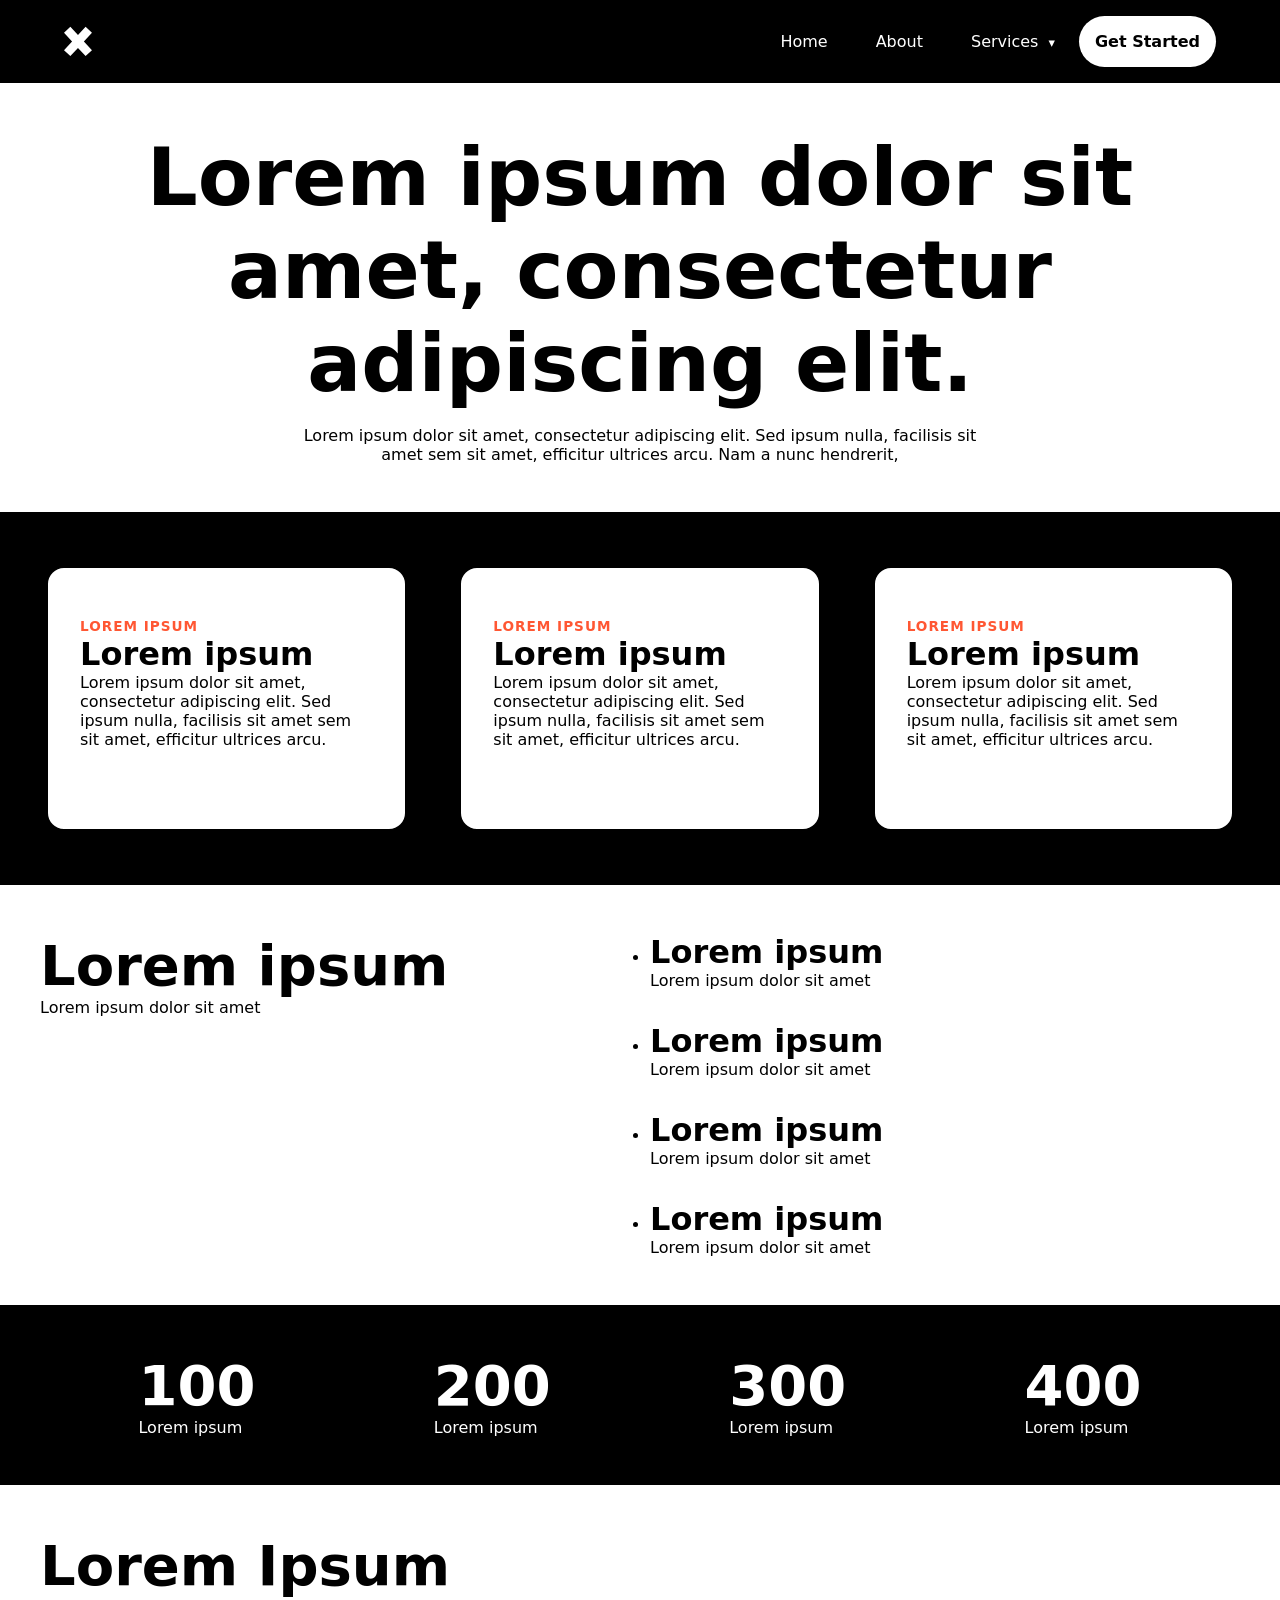
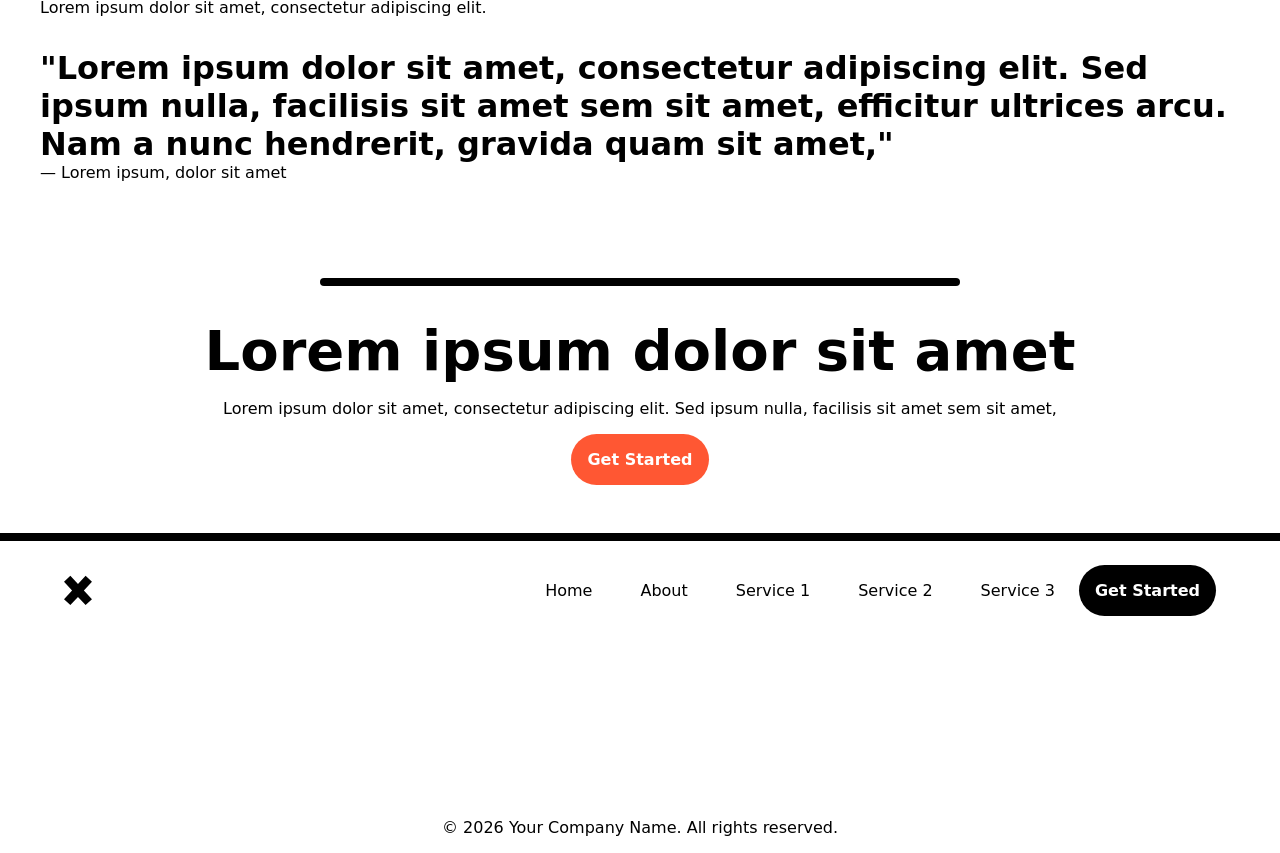
<file: service2.html>
<!doctype html>
<html>
  <head>
    <meta charset="utf-8" />
    <meta http-equiv="X-UA-Compatible" content="IE=edge" />
    <title>Our Services | Brand Template Page</title>
    <meta name="description" content="Explore our specialized services solutions designed to drive growth, streamline operations, and scale your business." />
    <meta name="viewport" content="width=device-width, initial-scale=1" />
    <link rel="stylesheet" href="./css/main.css" />
    <style>
      
    </style>
  </head>
  <body>
    <nav class="navbar">
      <div class="nav-content">
        <div class="logo">
          <a href="index.html">
            <svg width="28" height="auto" viewBox="0 0 537 561" fill="none" xmlns="http://www.w3.org/2000/svg">
              <path d="M536.332 112.685L381.198 280.495L536.328 448.302L414.434 560.986L268.166 402.765L121.898 560.986L0.00390625 448.302L155.133 280.495L0 112.685L121.894 0L268.166 158.226L414.438 0L536.332 112.685Z" fill="white"/>
            </svg>
          </a>
        </div>

        <ul class="nav-links">
          <li><a href="index.html">Home</a></li>
          <li><a href="about.html">About</a></li>
          <li class="dropdown desktop-only">
            <a href="#" class="drop-btn">Services <span class="arrow">&#9662;</span></a>
            <ul class="dropdown-content">
              <li><a href="service1.html">Service 1</a></li>
              <li><a href="service2.html">Service 2</a></li>
              <li><a href="service3.html">Service 3</a></li>
            </ul>
          </li>
          <li class="mobile-only"><a href="service1.html">Service 1</a></li>
          <li class="mobile-only"><a href="service2.html">Service 2</a></li>
          <li class="mobile-only"><a href="service3.html">Service 3</a></li>
          <a class="button-links light-button" href="contact.html">Get Started</a>
        </ul>
      </div>

      <div class="hamburger" id="hamburger">
        <span></span>
        <span></span>
        <span></span>
      </div>
    </nav>

    <section class="about-hero-center">
      <div class="container">
        <div class="center about-center">
          <h1>Lorem ipsum dolor sit amet, consectetur adipiscing elit.</h1>
          <p>Lorem ipsum dolor sit amet, consectetur adipiscing elit. Sed ipsum nulla, facilisis sit amet sem sit amet, efficitur ultrices arcu. Nam a nunc hendrerit,</p>
        </div>
      </div>
    </section>

    <section class="dark-section">
      <div class="container">
        <div class="services-tier-grid">
          
          <div class="service-card">
            <div class="service-card-meta">
              <span class="service-feature-tag">Lorem ipsum</span>
              <h3>Lorem ipsum</h3>
              <p>Lorem ipsum dolor sit amet, consectetur adipiscing elit. Sed ipsum nulla, facilisis sit amet sem sit amet, efficitur ultrices arcu.</p>
            </div>
            
          </div>

          <div class="service-card">
            <div class="service-card-meta">
              <span class="service-feature-tag">Lorem ipsum</span>
              <h3>Lorem ipsum</h3>
              <p>Lorem ipsum dolor sit amet, consectetur adipiscing elit. Sed ipsum nulla, facilisis sit amet sem sit amet, efficitur ultrices arcu.</p>
            </div>
            
          </div>

          <div class="service-card">
            <div class="service-card-meta">
              <span class="service-feature-tag">Lorem ipsum</span>
              <h3>Lorem ipsum</h3>
              <p>Lorem ipsum dolor sit amet, consectetur adipiscing elit. Sed ipsum nulla, facilisis sit amet sem sit amet, efficitur ultrices arcu.</p>
            </div>
            
          </div>

        </div>
      </div>
    </section>

    <section>
      
  <div class="container">
    <div class="two-grid">
      <div class="left-sticky">
        <h2>Lorem ipsum</h2>
        <p>Lorem ipsum dolor sit amet</p>
    </div>
    <div>
      <ul class="vertical-list">
          <li>
            <h3>Lorem ipsum</h3>
            <p>Lorem ipsum dolor sit amet</p>
          </li>
          <li>
            <h3>Lorem ipsum</h3>
            <p>Lorem ipsum dolor sit amet</p>
          </li>
          <li>
            <h3>Lorem ipsum</h3>
            <p>Lorem ipsum dolor sit amet</p>
          </li>
          <li>
            <h3>Lorem ipsum</h3>
            <p>Lorem ipsum dolor sit amet</p>
          </li>
      </ul>
    </div>
    </div>
  </div>
</section>

    <section class="dark-section">
      <div class="center-figures">
        <div class="vertical-figure">
          <h2>100</h2>
          <p>Lorem ipsum</p>
        </div>
        <div class="vertical-figure">
          <h2>200</h2>
          <p>Lorem ipsum</p>
        </div>
        <div class="vertical-figure">
          <h2>300</h2>
          <p>Lorem ipsum</p>
        </div>
        <div class="vertical-figure">
          <h2>400</h2>
          <p>Lorem ipsum</p>
        </div>
      </div>
    </section>

    <section>
      <div class="container">
        <div class="container-content-left">
          <h2>Lorem Ipsum</h2>
          <p>Lorem ipsum dolor sit amet, consectetur adipiscing elit. </p>
          <div class="testimony-div">
            <h3>"Lorem ipsum dolor sit amet, consectetur adipiscing elit. Sed ipsum nulla, facilisis sit amet sem sit amet, efficitur ultrices arcu. Nam a nunc hendrerit, gravida quam sit amet,"</h3>
            <p>— Lorem ipsum, dolor sit amet</p>
          </div>
        </div>
      </div>
    </section>

    <section>
      <hr class="rounded">
      <div class="center">
        <h2>Lorem ipsum dolor sit amet</h2>
        <p class="centerd-content">Lorem ipsum dolor sit amet, consectetur adipiscing elit. Sed ipsum nulla, facilisis sit amet sem sit amet, </p>
        <a class="button-links accent-button centerd-content" href="contact.html">Get Started</a>
      </div>
    </section>

    <footer class="light-footer">
      <div class="nav-content footer-content">
        <div class="logo">
          <a href="index.html">
            <svg width="28" height="auto" viewBox="0 0 537 561" fill="none" xmlns="http://www.w3.org/2000/svg">
              <path class="logo-path" d="M536.332 112.685L381.198 280.495L536.328 448.302L414.434 560.986L268.166 402.765L121.898 560.986L0.00390625 448.302L155.133 280.495L0 112.685L121.894 0L268.166 158.226L414.438 0L536.332 112.685Z" fill="white"/>
            </svg>
          </a>
        </div>
        <ul class="nav-links">
          <li><a href="index.html">Home</a></li>
          <li><a href="about.html">About</a></li>
          <li><a href="service1.html">Service 1</a></li>
          <li><a href="service2.html">Service 2</a></li>
          <li><a href="service3.html">Service 3</a></li>
          <a class="button-links dark-button" href="contact.html">Get Started</a>
        </ul>
      </div>
      <div class="container">
        <p class="copyright">&copy; 2026 Your Company Name. All rights reserved.</p>
      </div>
    </footer>

    <script src="./js/index.js" async defer></script>
  </body>
</html>
</file>
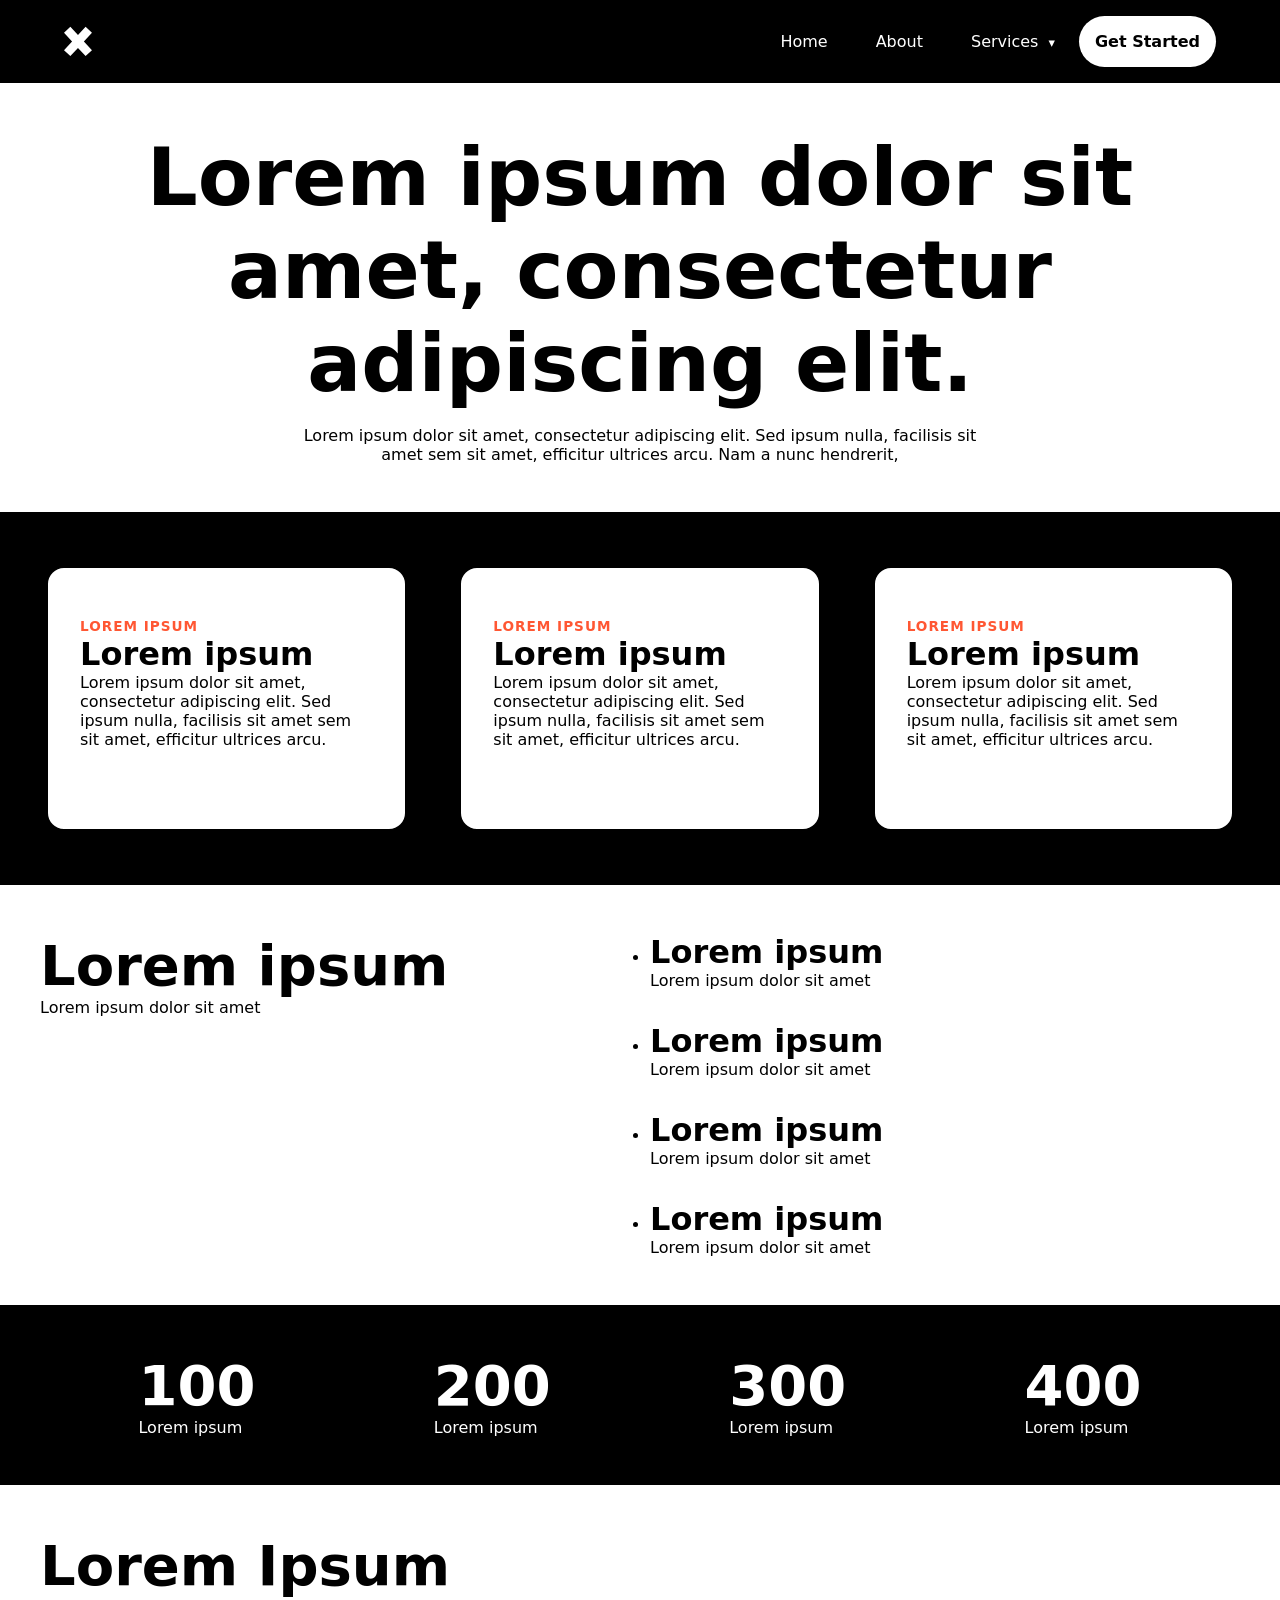
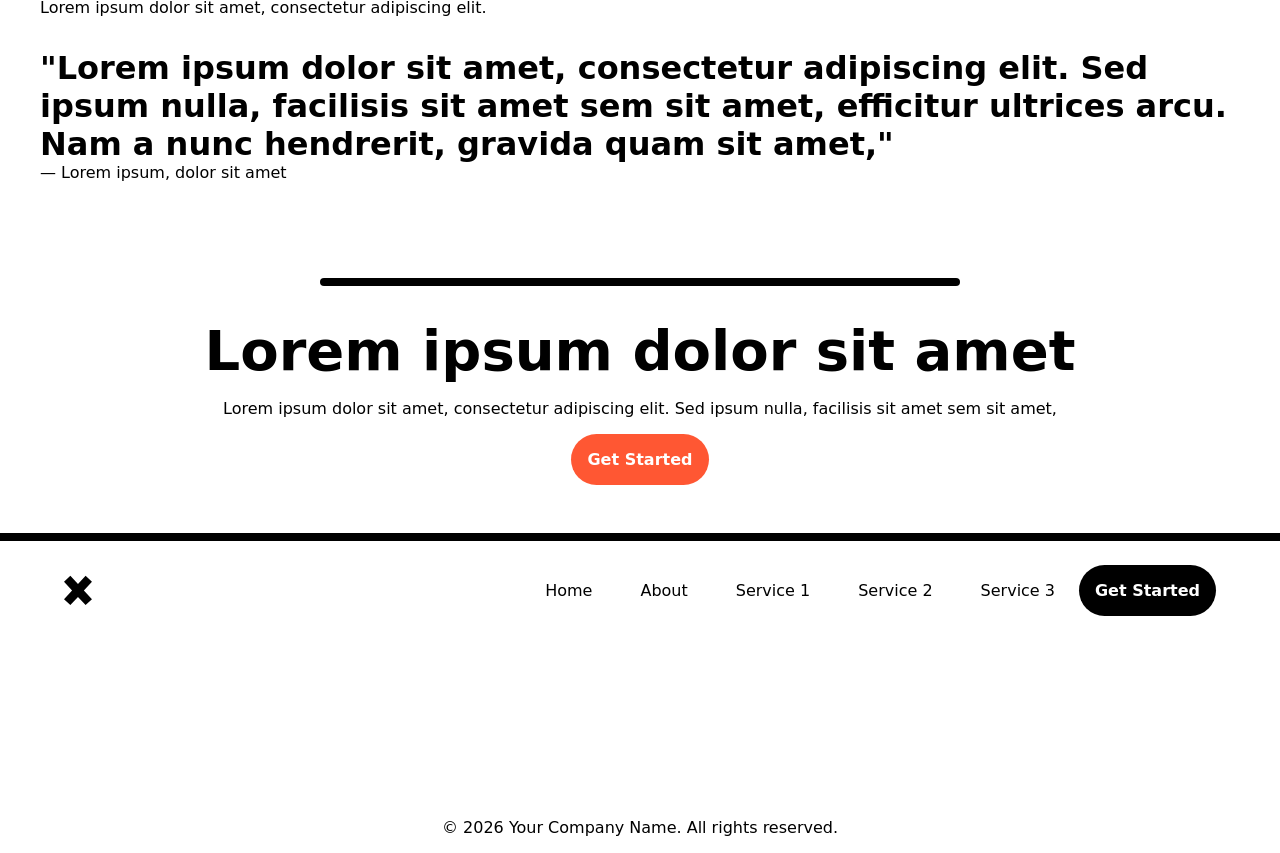
<file: service3.html>
<!doctype html>
<html>
  <head>
    <meta charset="utf-8" />
    <meta http-equiv="X-UA-Compatible" content="IE=edge" />
    <title>Our Services | Brand Template Page</title>
    <meta name="description" content="Explore our specialized services solutions designed to drive growth, streamline operations, and scale your business." />
    <meta name="viewport" content="width=device-width, initial-scale=1" />
    <link rel="stylesheet" href="./css/main.css" />
    <style>
      
    </style>
  </head>
  <body>
    <nav class="navbar">
      <div class="nav-content">
        <div class="logo">
          <a href="index.html">
            <svg width="28" height="auto" viewBox="0 0 537 561" fill="none" xmlns="http://www.w3.org/2000/svg">
              <path d="M536.332 112.685L381.198 280.495L536.328 448.302L414.434 560.986L268.166 402.765L121.898 560.986L0.00390625 448.302L155.133 280.495L0 112.685L121.894 0L268.166 158.226L414.438 0L536.332 112.685Z" fill="white"/>
            </svg>
          </a>
        </div>

        <ul class="nav-links">
          <li><a href="index.html">Home</a></li>
          <li><a href="about.html">About</a></li>
          <li class="dropdown desktop-only">
            <a href="#" class="drop-btn">Services <span class="arrow">&#9662;</span></a>
            <ul class="dropdown-content">
              
              <li><a href="service1.html">Service 1</a></li>
              <li><a href="service2.html">Service 2</a></li>
              <li><a href="service3.html">Service 3</a></li>
            </ul>
          </li>
          <li class="mobile-only"><a href="service1.html">Service 1</a></li>
          <li class="mobile-only"><a href="service2.html">Service 2</a></li>
          <li class="mobile-only"><a href="service3.html">Service 3</a></li>
          <a class="button-links light-button" href="contact.html">Get Started</a>
        </ul>
      </div>

      <div class="hamburger" id="hamburger">
        <span></span>
        <span></span>
        <span></span>
      </div>
    </nav>

    <section class="about-hero-center">
      <div class="container">
        <div class="center about-center">
          <h1>Lorem ipsum dolor sit amet, consectetur adipiscing elit.</h1>
          <p>Lorem ipsum dolor sit amet, consectetur adipiscing elit. Sed ipsum nulla, facilisis sit amet sem sit amet, efficitur ultrices arcu. Nam a nunc hendrerit,</p>
        </div>
      </div>
    </section>

    <section class="dark-section">
      <div class="container">
        <div class="services-tier-grid">
          
          <div class="service-card">
            <div class="service-card-meta">
              <span class="service-feature-tag">Lorem ipsum</span>
              <h3>Lorem ipsum</h3>
              <p>Lorem ipsum dolor sit amet, consectetur adipiscing elit. Sed ipsum nulla, facilisis sit amet sem sit amet, efficitur ultrices arcu.</p>
            </div>
            
          </div>

          <div class="service-card">
            <div class="service-card-meta">
              <span class="service-feature-tag">Lorem ipsum</span>
              <h3>Lorem ipsum</h3>
              <p>Lorem ipsum dolor sit amet, consectetur adipiscing elit. Sed ipsum nulla, facilisis sit amet sem sit amet, efficitur ultrices arcu.</p>
            </div>
            
          </div>

          <div class="service-card">
            <div class="service-card-meta">
              <span class="service-feature-tag">Lorem ipsum</span>
              <h3>Lorem ipsum</h3>
              <p>Lorem ipsum dolor sit amet, consectetur adipiscing elit. Sed ipsum nulla, facilisis sit amet sem sit amet, efficitur ultrices arcu.</p>
            </div>
            
          </div>

        </div>
      </div>
    </section>

    <section>
      
  <div class="container">
    <div class="two-grid">
      <div class="left-sticky">
        <h2>Lorem ipsum</h2>
        <p>Lorem ipsum dolor sit amet</p>
    </div>
    <div>
      <ul class="vertical-list">
          <li>
            <h3>Lorem ipsum</h3>
            <p>Lorem ipsum dolor sit amet</p>
          </li>
          <li>
            <h3>Lorem ipsum</h3>
            <p>Lorem ipsum dolor sit amet</p>
          </li>
          <li>
            <h3>Lorem ipsum</h3>
            <p>Lorem ipsum dolor sit amet</p>
          </li>
          <li>
            <h3>Lorem ipsum</h3>
            <p>Lorem ipsum dolor sit amet</p>
          </li>
      </ul>
    </div>
    </div>
  </div>
</section>

    <section class="dark-section">
      <div class="center-figures">
        <div class="vertical-figure">
          <h2>100</h2>
          <p>Lorem ipsum</p>
        </div>
        <div class="vertical-figure">
          <h2>200</h2>
          <p>Lorem ipsum</p>
        </div>
        <div class="vertical-figure">
          <h2>300</h2>
          <p>Lorem ipsum</p>
        </div>
        <div class="vertical-figure">
          <h2>400</h2>
          <p>Lorem ipsum</p>
        </div>
      </div>
    </section>

    <section>
      <div class="container">
        <div class="container-content-left">
          <h2>Lorem Ipsum</h2>
          <p>Lorem ipsum dolor sit amet, consectetur adipiscing elit. </p>
          <div class="testimony-div">
            <h3>"Lorem ipsum dolor sit amet, consectetur adipiscing elit. Sed ipsum nulla, facilisis sit amet sem sit amet, efficitur ultrices arcu. Nam a nunc hendrerit, gravida quam sit amet,"</h3>
            <p>— Lorem ipsum, dolor sit amet</p>
          </div>
        </div>
      </div>
    </section>

    <section>
      <hr class="rounded">
      <div class="center">
        <h2>Lorem ipsum dolor sit amet</h2>
        <p class="centerd-content">Lorem ipsum dolor sit amet, consectetur adipiscing elit. Sed ipsum nulla, facilisis sit amet sem sit amet, </p>
        <a class="button-links accent-button centerd-content" href="contact.html">Get Started</a>
      </div>
    </section>

    <footer class="light-footer">
      <div class="nav-content footer-content">
        <div class="logo">
          <a href="index.html">
            <svg width="28" height="auto" viewBox="0 0 537 561" fill="none" xmlns="http://www.w3.org/2000/svg">
              <path class="logo-path" d="M536.332 112.685L381.198 280.495L536.328 448.302L414.434 560.986L268.166 402.765L121.898 560.986L0.00390625 448.302L155.133 280.495L0 112.685L121.894 0L268.166 158.226L414.438 0L536.332 112.685Z" fill="white"/>
            </svg>
          </a>
        </div>
        <ul class="nav-links">
          <li><a href="index.html">Home</a></li>
          <li><a href="about.html">About</a></li>
          <li><a href="service1.html">Service 1</a></li>
          <li><a href="service2.html">Service 2</a></li>
          <li><a href="service3.html">Service 3</a></li>
          <a class="button-links dark-button" href="contact.html">Get Started</a>
        </ul>
      </div>
      <div class="container">
        <p class="copyright">&copy; 2026 Your Company Name. All rights reserved.</p>
      </div>
    </footer>

    <script src="./js/index.js" async defer></script>
  </body>
</html>
</file>
<file: css/main.css>
/* Styling + Brand Variables */


/* STYLE -------- Orange Black and white Sans Serif*/

      :root {
          --main-color: #ff5733;
          --secondary-color: #005ebd;
          --neutral-dark: #000000;
          --neutral-mid: #555555;
          --neutral-light: #ffffff;
      }

        * {
        margin: 0;
        padding: 0;
        box-sizing: border-box;
        font-family: system-ui, -apple-system, sans-serif;
      }




    

    /* STYLE -------- blue orange sans serif */
    /*
@import url('https://fonts.googleapis.com/css2?family=Bodoni+Moda:ital,opsz,wght@0,6..96,400..900;1,6..96,400..900&family=Cormorant+Garamond:ital,wght@0,300..700;1,300..700&display=swap');

      :root {
          --main-color: #dd5617;
          --secondary-color: #005ebd;
          --neutral-dark: #020a58;
          --neutral-mid: #315585;
          --neutral-light: #d8fdff;
      }

      * {
        margin: 0;
        padding: 0;
        box-sizing: border-box;
        /*font-family: serif; */
        /*
        font-family: "Cormorant Garamond", serif;
        font-weight: 900;
      }

      p, a {
        font-family: "Cormorant Garamond", serif;
        font-weight: 400;
        font-size: 1.5em;
      }

      label, input, textarea, button {
        font-family: "Cormorant Garamond", serif;
        font-weight: 400;
        font-size: 1.5em;
      }

      */



      
        

        
      /* STYLE -------- Tan brown script */
/*
        @import url('https://fonts.googleapis.com/css2?family=Alex+Brush&family=Molle:ital@1&display=swap');

      :root {
          --main-color: #ffb039;
          --secondary-color: #bd9100;
          --neutral-dark: #381705;
          --neutral-mid: #83360c;
          --neutral-light: #feffd8;
      }

      * {
        margin: 0;
        padding: 0;
        box-sizing: border-box;
        font-family: "Molle", cursive;
        /*font-family: "Alex Brush", cursive; */
        /*
      }

      p, a {
        font-family: system-ui, -apple-system, sans-serif;
        font-weight: 800;
      }

      label, input, textarea, button {
        font-family: system-ui, -apple-system, sans-serif;
        font-weight: 800;
      }
*/




      

/*
@import url('https://fonts.googleapis.com/css2?family=Iceberg&family=Manufacturing+Consent&display=swap');

      :root {
          --main-color: #414141;
          --secondary-color: #000000;
          --neutral-dark: #000000;
          --neutral-mid: #7a7a7a;
          --neutral-light: #e0e0e0;
      }

      * {
        margin: 0;
        padding: 0;
        box-sizing: border-box;
        font-family: "Manufacturing Consent", system-ui;
          font-style: normal;

        
  /*font-family: "Iceberg", sans-serif; */
  /*
        font-weight: 400;
      }

      p, a {
        font-family: serif;
        font-weight: 400;
        font-size: 1em;
      }
      */

a.button-links {
  border-width: 0.1em;
  border-color: #000;
}
      
      h1 {
        font-size: clamp(2.5em, 8vw, 5em);
      }

      h2 {
        font-size: clamp(2em, 6vw, 3.5em);
      }

      h3 {
        font-size: clamp(1.5em, 4vw, 2em);
      }

      a {
        text-decoration: none;
        color: inherit;
      }

      ul.vertical-list {
        display: flex;
        flex-direction: column;
        gap: 2em;
      }

      body {
        background-color: var(--neutral-light);
        overflow-x: hidden;
      }

      

      section.dark-section {
        background-color: var(--neutral-dark);
        color: var(--neutral-light);

      }

      .dark-section {
        background-color: var(--neutral-dark);
        color: var(--neutral-light);

      }

      section {
        background-color: var(--neutral-light);
        color: var(--neutral-dark);
        padding: 2.5rem;
        padding-top: 3rem;
        padding-bottom: 3rem;
      }

      form.vertical-list {
        list-style: none;
        width: 100%;
      }
      form.vertical-list label {
        display: block;
        font-size: 1rem;
        line-height: 1.6;
        color: var(--neutral-mid); /* Matches body <p> text color */
        margin-bottom: 0.5rem;
      }
      form.vertical-list input, 
      form.vertical-list textarea {
        width: 100%;
        padding: 1rem;
        border: 2px solid var(--neutral-dark);
        border-radius: 8px;
        
        font-size: 1rem;
        color: var(--neutral-dark);
        background-color: var(--neutral-light);
        margin-bottom: 1.5rem;
        transition: border-color 0.3s ease;
      }
      form.vertical-list input:focus, 
      form.vertical-list textarea:focus {
        outline: none;
        border-color: var(--main-color); /* Subtle interactive color change */
      }
      form.vertical-list textarea {
        resize: vertical;
        min-height: 150px;
      }
      /* Clean button adjustments to native button tag so it mimics your <a> markup */
      form.vertical-list button.button-links {
        display: inline-block;
        width: auto;
        cursor: pointer;
        outline: none;
      }

      /* Border Div */
      hr.rounded {
        border: none;
        border-top: 8px solid var(--neutral-dark);
        border-radius: 5px;
        margin-bottom: 2rem;
        /*margin-top: 2em */
        max-width: 50vw;
        margin-left: auto;
        margin-right: auto;
      }

      .container {
        display: flex;
        justify-content: center;
      }

      .testimony-div {
        margin-top: 2rem;
      }
      
      .container-content-left {
        width: 100%;
        max-width: 1245px;
      }

      .center-figures {
        display: flex;
        justify-content: space-evenly;
        gap:5rem;
        max-width: 1245px;
        justify-self: center;
        overflow: none;
        flex-wrap: wrap;
      }

      .center {
        display: flex;
        justify-content: center;
        gap:1rem;
        max-width: 1245px;
        justify-self: center;
        flex-direction: column;
        align-items: center;
      }

      

      .left-sticky {
        position: sticky;
        align-self: start;
        top: 25rem;
        z-index: 1;
      }

      footer {
        padding: 1rem 5%;
        padding-top: 1.5rem;
        padding-bottom: 1rem;
        display: flex;
        justify-content: center;
        margin-bottom: -50px;
        flex-direction: column;
        align-items: center;
        height: 20rem;
        justify-content: space-between;
      }

      footer.light-footer {
        border-top: 8px solid var(--neutral-dark);
        background-color: var(--neutral-light);

        /* Text color in footer */
        color: var(--neutral-dark);
      }

      footer.dark-footer {
        background-color: var(--neutral-dark);

        /* Text color in footer */
        color: var(--neutral-light);
      }

      

      .navbar svg, .navbar svg path,
      footer svg, footer svg path {
        fill: currentColor !important;
      }

      /* Change SVG fill color on hover */
      .navbar .logo:hover svg, 
      .navbar .logo:hover svg path,
      footer .logo:hover svg, 
      footer .logo:hover svg path {
        fill: var(--main-color) !important;
        transition: 0.2s linear;
        cursor: pointer;
      }

      /* Navbar container */
      .navbar {
        position: sticky;
        top: 0;
        z-index: 10;
        display: flex;
        justify-content: center;
        align-items: center;
        background-color: var(--neutral-dark);
        padding: 1rem 5%;

        /* Text color in nav */
        color: var(--neutral-light);
      }

      .button-links {
        position: relative;
        text-decoration: none;
        padding: 1rem;
        border-radius: 50px;
        font-weight: bold;
        
        border: none;
      }

      .light-button {
        background-color: var(--neutral-light);
        color: var(--neutral-dark);
        transition: 0.5s;
      }

      .dark-button {
        background-color: var(--neutral-dark);
        color: var(--neutral-light);
        transition: 0.5s;
      }

      .accent-button {
        background-color: var(--main-color);
        color: var(--neutral-light);
        transition: 0.5s;
      }

      .light-button:hover, .dark-button:hover {
        background-color: var(--main-color);
        color: var(--neutral-light);
        transition: 0.5s;
      }

      .accent-button:hover {
        background-color: var(--neutral-dark);
        color: var(--neutral-light);
        transition: 0.5s;
      }

      .white-button-hover:hover {
        background-color: var(--neutral-light);
        color: var(--neutral-dark);
        transition: 0.5s;
      }

      .hero-banner {
        display: flex;
        justify-content: center;
      }

      .center {
        display: flex;
        justify-content: center;
      }
      .centerd-content {
        align-self: center;
        justify-self: center;
      }

      .hero-content {
       padding-top: 20px;
       display: flex;
       flex-direction: column;
       min-height: fit-content;
       gap: 1rem;
       align-items: flex-start;
       justify-content: center;
      }

      .two-grid, .three-grid {
        display: grid;
        max-width: 1245px;
        width: 100%;
        gap: 20px;
      }

      .cell {
        gap: 1rem;
        min-height: fit-content;
        display: flex;
        flex-direction: column;
        align-items: baseline;
      }

      .align-center {
        display: flex;
        justify-content: center;
      }

      .two-grid {
        grid-template-columns: repeat(2, 1fr);
      }

      .banner-grid {
        grid-template-columns: auto auto;
      }

      .three-grid {
        grid-template-columns: repeat(3, 1fr);
        column-gap: 5rem;
      }

      .logo {
        font-size: 1.5rem;
        font-weight: bold;
        align-items: center;
        justify-content: center;
        fill: inherit;
      }

      path.logo-path {
        fill: inherit;
      }

      /* Nav Links */
      .nav-content {
        width: 100%;
        max-width: 1245px;
        display: flex;
        justify-content: space-between;
      }

      .mobile-only {
      display: none !important;
      }
      .desktop-only {
        display: block;
      }

      .nav-links {
        display: flex;
        list-style: none;
      }

      .nav-links li a {
        color: inherit;
        text-decoration: none;
        padding: 1rem 1.5rem;
        display: block;
        transition: 0.5s;
      }

      .nav-links li a:hover {
         transition: 0.5s;
        color: var(--main-color);
      }

      /* Dropdown */
      .dropdown-content {
        display: none;
        position: absolute;
        border-radius: 20px;
        background-color: var(--neutral-dark);
        box-shadow: 0 8px 16px rgba(0,0,0,0.2);
        min-width: 160px;
        z-index: 100;
        list-style-type: none;
      }

      .dropdown:hover .dropdown-content {
        display: block;
      }

      .dropdown-content li a {
        padding: 12px 16px;
      }

      .arrow {
        font-size: 0.8rem;
        margin-left: 5px;
      }

      /* Hamburger Menu (Hidden on Desktop) */
      .hamburger {
        display: none;
        cursor: pointer;
      }

      .hamburger span {
        width: 25px;
        height: 3px;
        background-color: var(--neutral-light);
        margin: 5px 0;
        display: block;
        transition: all 0.3s ease;
      }

      /* Client Carousel */
      .carousel-container {
        overflow: hidden;
        padding: 20px 0;
        background: var(--neutral-light);
        position: relative;
        width: 100%;
        max-width: 1245px;
        justify-self: center;
      }

      /* Client carousel horizontal fade out overlays */
      .carousel-container::before,
      .carousel-container::after {
        background: linear-gradient(to right, var(--neutral-light) 0%, rgba(255,255,255,0) 100%);
        content: "";
        height: 100%;
        position: absolute;
        width: 150px;
        z-index: 2;
        top: 0;
      }

      .carousel-container::before {
        left: 0;
      }

      .carousel-container::after {
        right: 0;
        transform: rotateZ(180deg);
      }

      .carousel-track {
        display: flex;
        width: max-content;
        animation: scroll 30s linear infinite;
      }

      /* Pauses animation when user hovers */
      .carousel-track:hover {
        animation-play-state: paused;
      }

      .slide {
        width: 250px;
        flex-shrink: 0;
        display: flex;
        align-items: center;
        justify-content: center;
      }

      /* Placeholder logo styles */
      .placeholder-logo {
        width: 160px;
        height: 50px;
        background-color: var(--neutral-mid);
        border: 2px dashed var(--neutral-dark);
        border-radius: 8px;
        display: flex;
        align-items: center;
        justify-content: center;
        font-weight: 600;
        color: var(--neutral-light);
        font-size: 0.9rem;
        text-transform: uppercase;
        letter-spacing: 1px;
        transition: all 0.3s ease;
      }

      .placeholder-logo:hover {
        background-color: var(--neutral-light);
        border-color: var(--main-color);
        color: var(--main-color);
        cursor: pointer;
      }

      /* Logo animation loop
      Moving 33.333% translates past exactly 1 complete set of logos  */
      @keyframes scroll {
        0% {
          transform: translateX(0);
        }
        100% {
          transform: translateX(-33.3333%); 
        }
      }


      /* About Page Style Overrides*/

      /* Page-specific Hero (Dark, Centralized CTA) */
      .about-hero-center {
        padding-top: 3rem;
        padding-bottom: 3rem;
                text-align: center;
      }
      
      .about-hero-center p {
        max-width: 700px;
        margin-left: auto;
        margin-right: auto;
      }

      .about-testimony {
        margin-top: 1rem;
      }

      /* Inverting the Client Carousel for a dark background */
      .dark-carousel {
        background-color: var(--neutral-dark);
        color: var(--neutral-light);
        border-top: none; /* Removing the standard HR separator */
      }
      .dark-carousel h3 {
        color: var(--neutral-light);
        margin-top: 3rem;
      }
      .dark-carousel .placeholder-logo {
        background-color: #333;
        border-color: #555;
        color: #999;
      }
      .dark-carousel .carousel-container::before,
      .dark-carousel .carousel-container::after {
        background: linear-gradient(to right, #000 0%, rgba(0,0,0,0) 100%);
      }

      /* Geometric Graphic Overlay Section */
      .geometry-overlay-section {
        position: relative;
        overflow: hidden;
      }
      .geometry-graphic {
        position: absolute;
        top: 0;
        right: 0;
        width: 100%;
        height: 100%;
        background-image: 
          linear-gradient(135deg, rgba(255,87,51,0.9) 0%, rgba(255,87,51,0) 60%),
          linear-gradient(225deg, rgba(0,94,189,0.8) 0%, rgba(0,94,189,0) 60%),
          url('[data-uri]');
        z-index: 1;
      }
      .geometry-content {
        position: relative;
        z-index: 2;
        color: var(--neutral-light);
      }

      /* Asymmetric Team Leadership Layout */
      .team-grid-asymmetric {
        max-width: 1245px;
        display: grid;
        grid-template-columns: 1fr 1fr;
        gap: 4rem;
        align-items: center;
      }
      .team-grid-asymmetric .left-col {
        display: flex;
        flex-direction: column;
        gap: 4rem;
      }
      .team-grid-asymmetric .right-col {
        display: flex;
        flex-direction: column;
        gap: 4rem;
        margin-top: 4rem; /* offset column for visual dynamic */
      }
      .leader-card {
        background: var(--neutral-light);
        padding: 2.5rem;
        border-radius: 20px;
        box-shadow: 0 10px 30px rgba(0,0,0,0.1);
        border: 2px solid #eaeaea;
        transition: transform 0.3s ease, box-shadow 0.3s ease;
      }
      .leader-card:hover {
        transform: translateY(-10px);
        box-shadow: 0 15px 40px rgba(0,0,0,0.15);
        border-color: var(--main-color);
      }
      .leader-title {
        color: var(--main-color);
        font-weight: bold;
        margin-bottom: 0.5rem;
      }
      .leader-bio {
        color: var(--neutral-mid);
        line-height: 1.6;
      }


      /* Services Page Style Overrides */

      .services-hero-lead {
        font-size: 1.25rem;
        color: var(--neutral-mid);
        line-height: 1.6;
        max-width: 600px;
      }

      .services-tier-grid {
        max-width: 1245px;
        display: grid;
        grid-template-columns: repeat(3, 1fr);
        gap: 2.5rem;
        width: 100%;
      }

      .service-card {
        background: var(--neutral-light);
        padding: 3rem 2rem;
        border-radius: 24px;
        
        border: 8px solid var(--neutral-dark);
        display: flex;
        flex-direction: column;
        justify-content: space-between;
        align-items: flex-start;
        transition: transform 0.3s ease, box-shadow 0.3s ease;
        color: var(--neutral-dark);
       
      }

      .service-card:hover {
        transform: translateY(-8px);
        
        border-color: var(--main-color);
      }

      .service-card-meta {
        margin-bottom: 2rem;
      }

      
      .service-feature-tag {
        font-size: 0.85rem;
        text-transform: uppercase;
        font-weight: bold;
        letter-spacing: 1px;
        color: var(--main-color);
      }

      /* Responsive Style (Tablet and Mobile) */
@media (max-width: 1024px) {
  .mobile-only {
    display: block !important;
  }
  .desktop-only {
    display: none !important;
  }

  .mobile-services-title {
    color: var(--main-color);
    font-weight: bold;
    padding-top: 1rem;
    font-size: 0.9rem;
    text-transform: uppercase;
    letter-spacing: 0.05em;
  }

  .hamburger {
    display: block;
  }
  
  nav .nav-links {
    position: absolute;
    top: 100%; 
    left: -100%;
    background-color: var(--neutral-mid);
    width: 100%;
    height: calc(100vh - 100%);
    flex-direction: column;
    align-items: center;
    transition: 0.3s;
    overflow-y: auto;
  }

  nav .nav-links.active {
    left: 0;
  }

  .nav-links li {
    width: 100%;
    text-align: center;
  }

  .carousel-container::before,
  .carousel-container::after {
    width: 50px; 
  }

  .two-grid, .banner-grid, .three-grid {
    grid-template-columns: 1fr;
  }

  .hero-content {
    align-items: center;
    text-align: center;
  }

  .hero-content svg {
    max-width: 100%;
    height: auto;
  }

  .left-sticky {
    position: static;
  }

  footer {
    height: auto;
    gap: 2rem;
    padding: 2rem 1.5rem;
    margin-bottom: 0;
  }

  footer .nav-content {
    flex-direction: column;
    align-items: center;
    gap: 1.5rem;
    max-width: 100%; 
  }

  footer .nav-links {
    flex-direction: column;
    align-items: center;
    gap: 0.5rem;
  }
  
  footer .nav-links li a {
    padding: 0.5rem 1rem;
  }

  .team-grid-asymmetric {
        grid-template-columns: 1fr;
        gap: 4rem;
        align-items: center;
      }

}
</file>
